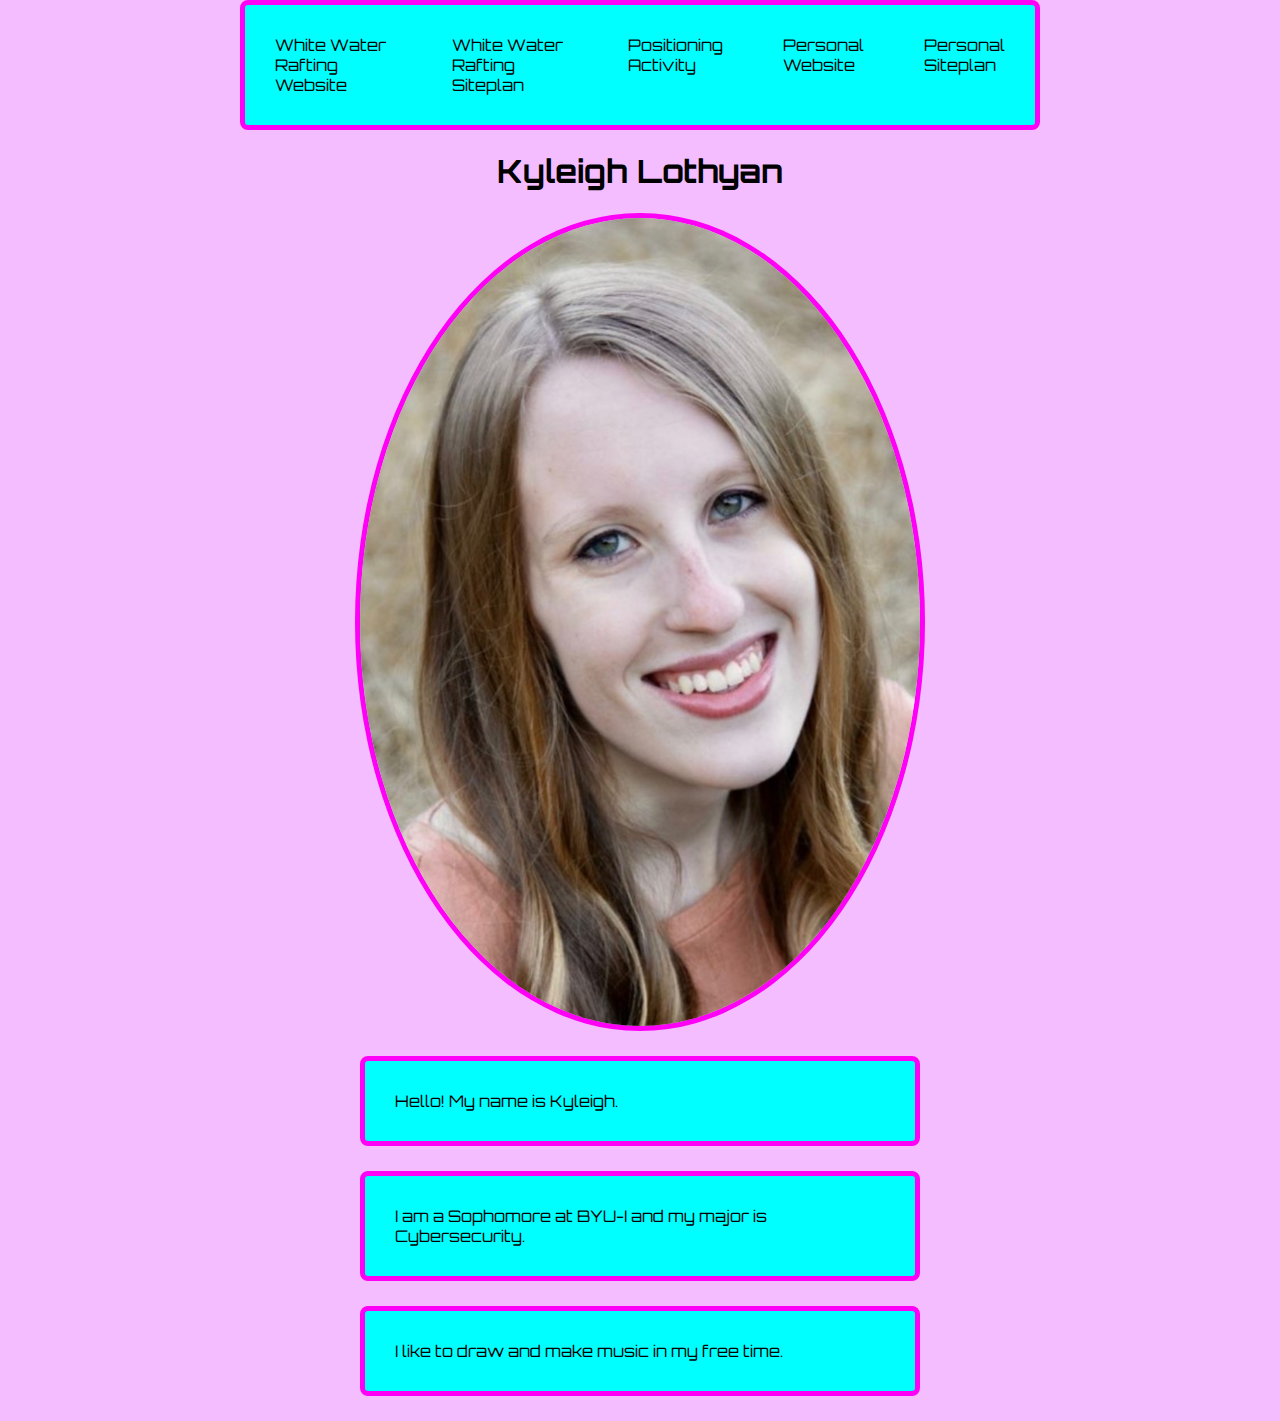
<file: index.html>
<!DOCTYPE html>
<html lang="en">
    <head>
        <meta charset="UTF-8">
        <meta name="viewport" content="width=device-width, initial-scale=1.0">
        <title>WDD130 | Home | Kyleigh Lothyan</title>
        <link href="main.css" rel="stylesheet">
    </head>
    <body>
<div id="content">
    <nav>
        <a id="active" href="wwr/index.html" target="_blank">White Water Rafting Website</a>
        <a href="wwr/site-plan-rafting.html" target="_blank">White Water Rafting Siteplan</a>
        <a href="positioning.html" target="_blank">Positioning Activity</a>
        <a href="ace_makes_music/AceInSpace_Personal_Website.html" target="_blank">Personal Website</a>
        <a href="ace_makes_music/ace_siteplan.html" target="_blank">Personal Siteplan</a>
        </nav>        
        <h1>Kyleigh Lothyan</h1>
        <img src="Kyleigh Senior Photo.jpg" alt="Image of me">
        <p>Hello! My name is Kyleigh.</p>
        <p>I am a Sophomore at BYU-I and my major is Cybersecurity.</p>
        <p>I like to draw and make music in my free time.</p>
</div>
    </body>
</html>
</file>
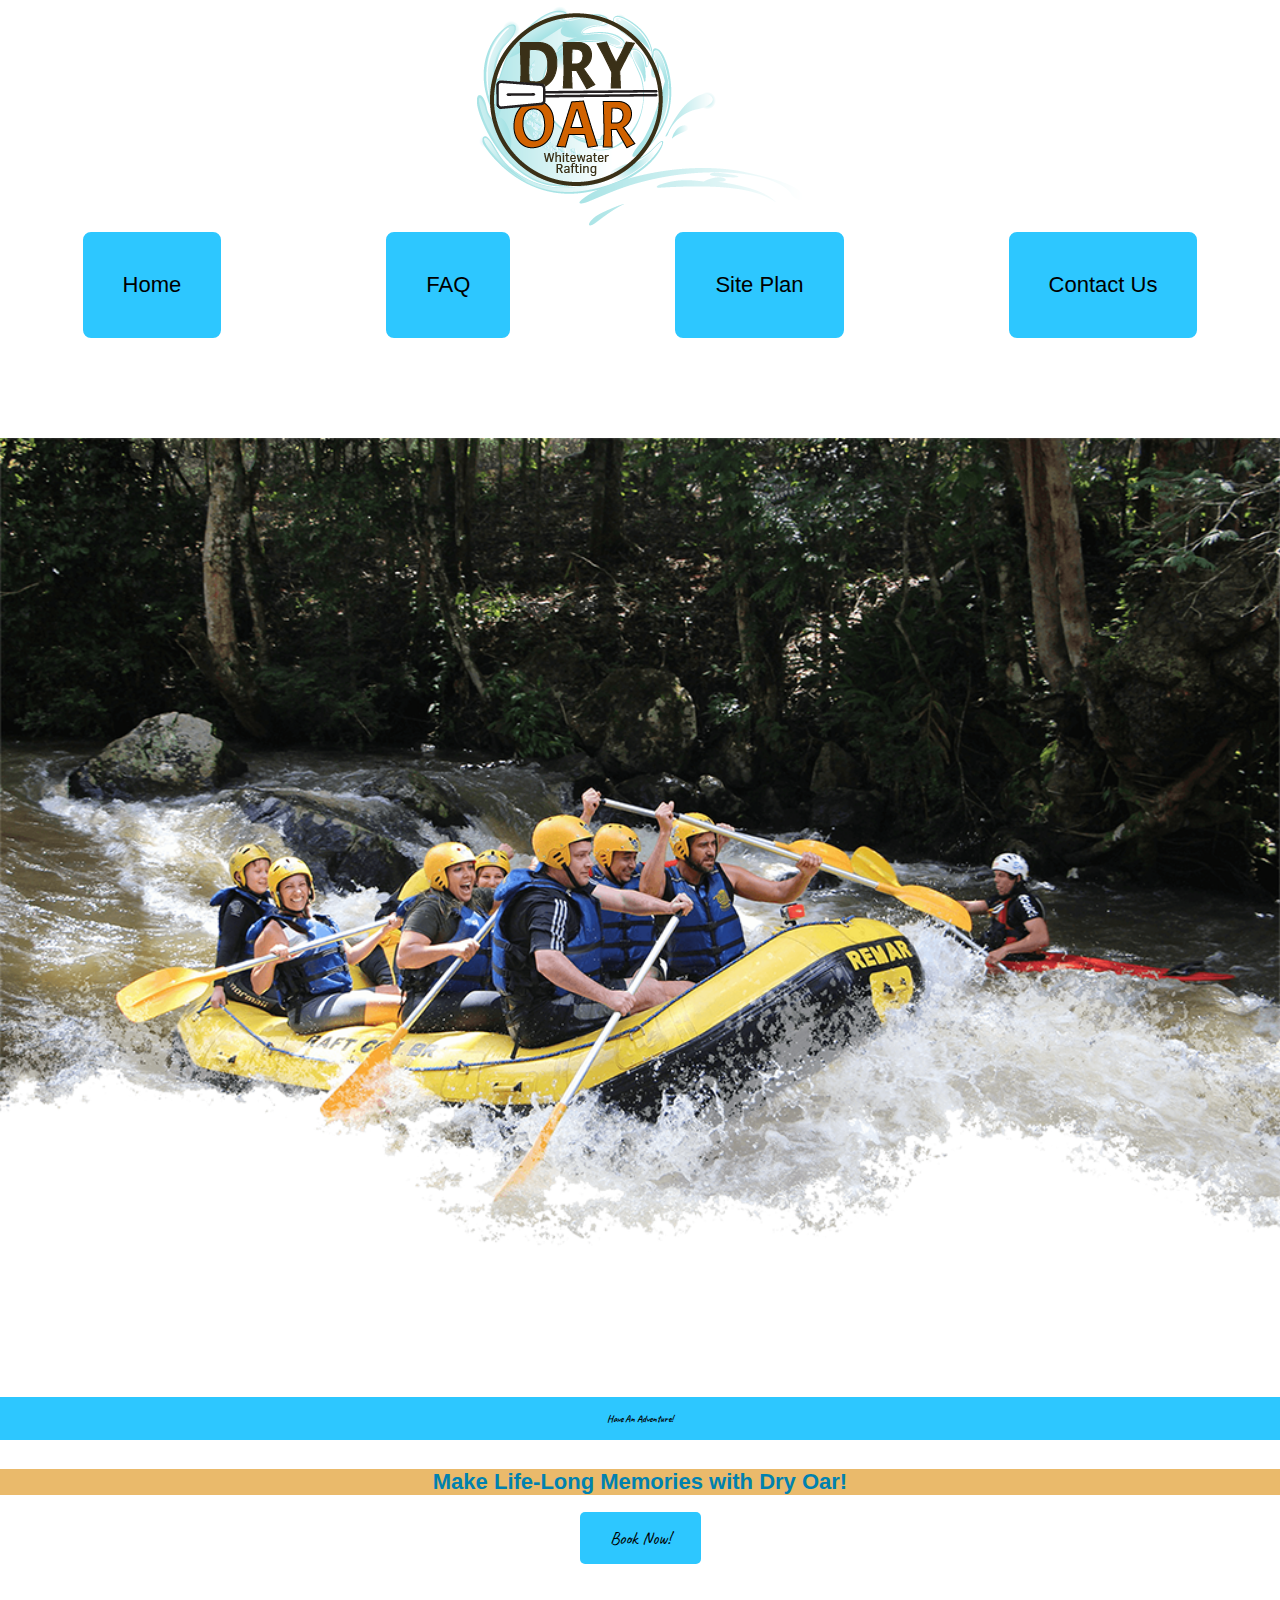
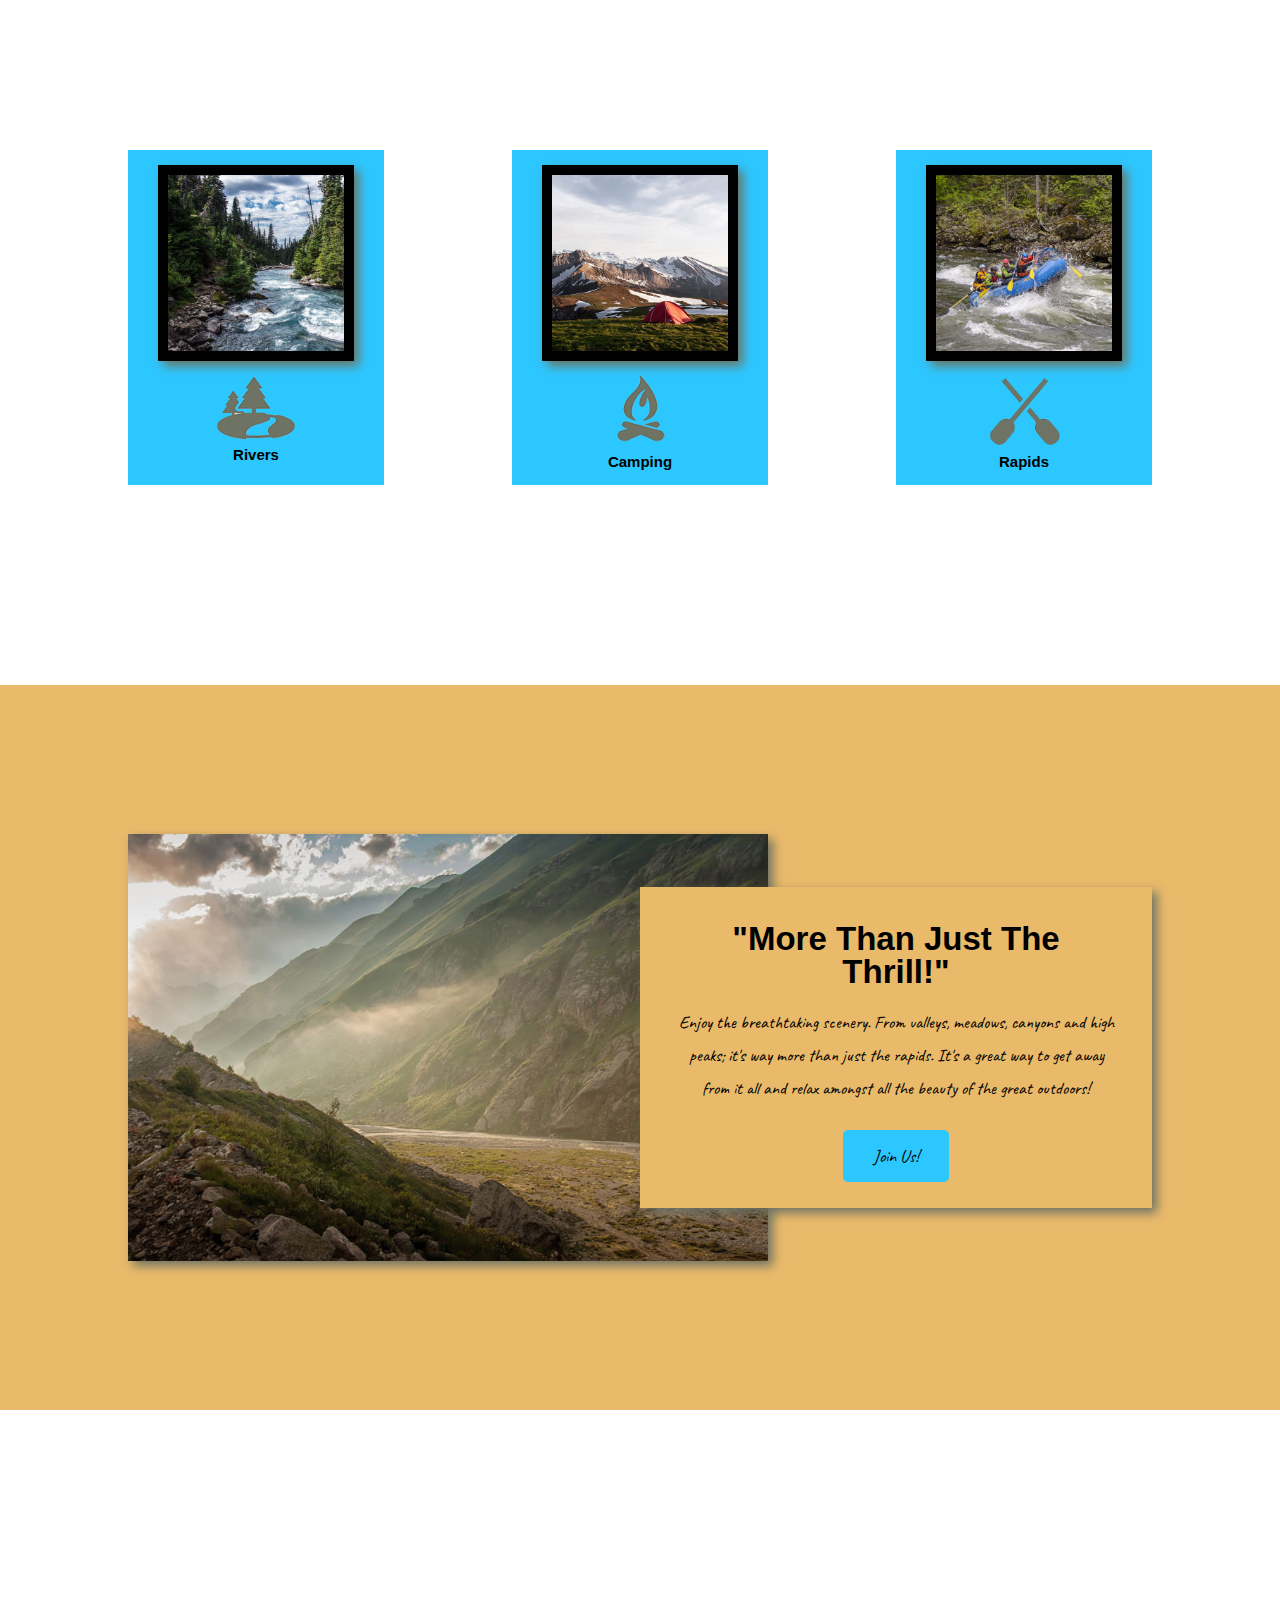
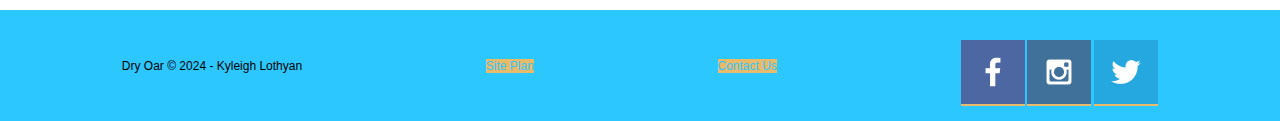
<file: wwr/index.html>
<!DOCTYPE html>
<html lang="en">
<head>
  <link rel="stylesheet" href="styles/style.css">
  <meta charset="UTF-8">
  <meta name="viewport" content="width=device-width, initial-scale=1.0">
  <title>Dry Oar Rafting | Rafting Adventures | Home</title>
</head>
<body>
  <div id="content">
    <a id="logo_link" href="index.html"><img class="logo" src="images/roundlogo.png" alt="Dry Oar Logo"></a>
    <nav>
      <a href="index.html">
        Home</a> <a href="page2.html">
        FAQ</a> <a href="site-plan-rafting.html">
        Site Plan</a> <a href="contactus.html">
        Contact Us</a>
    </nav>
    <div id="hero"></div><img id="hero-img" src="images/hero_page_image.png" alt="People enjoying rafting">
      <section id="hero-msg">
        <h1 class="home-title">Have An Adventure!</h1>
        <h4>Make Life-Long Memories with Dry Oar!</h4>
        <div class='button-box'>
          <a class='book' href="contactus.html">Book Now!</a>
      </section>
    </div>
    <main class="home-grid">
      <section class="rivers-card">
        <img class="card-img" src="images/rivers.jpg" alt="river in forest"> <img class="icon" src="images/river_icon.png" alt="river icon">
        <h2>Rivers</h2>
      </section>
      <section class="camping-card">
        <img class="card-img" src="images/camping.jpg" alt="tent in mountains"> <img class="icon" src="images/fire_icon.png" alt="fire icon">
        <h2>Camping</h2>
      </section>
      <section class="rapids-card">
        <img class="card-img" src="images/rapids.jpg" alt="rafting boat"> <img class="icon" src="images/oars.png" alt="oars icon">
        <h2>Rapids</h2>
      </section>
      <div id="background"></div><img class="mountains" src="images/mountains.jpg" alt="misty mountains">
      <section class="msg">
        <h2>"More Than Just The Thrill!"</h2>
        <p>Enjoy the breathtaking scenery. From valleys, meadows, canyons and high peaks; it's way more than just the rapids. It's a great way to get away from it all and relax amongst all the beauty of the great outdoors!</p><a class='join' href="rivers.html">Join Us!</a>
      </section>
    </main>
    <footer>
      <p>Dry Oar © 2024 - Kyleigh Lothyan</p>
      <p><a href="site-plan-rafting.html">Site Plan</a></p>
      <p><a href="contactus.html">Contact Us</a></p>
      <div class="social">
        <a href="https://facebook.com" target="_blank"><img src="images/facebook.png" alt="fb icon"></a> <a href="https://instagram.com" target="_blank"><img src="images/instagram.png" alt="instagram icon"></a> <a href="https://twitter.com" target="_blank"><img src="images/twitter.png" alt="twitter icon"></a>
      </div>
    </footer>
  </div>
</body>
</html>
</file>
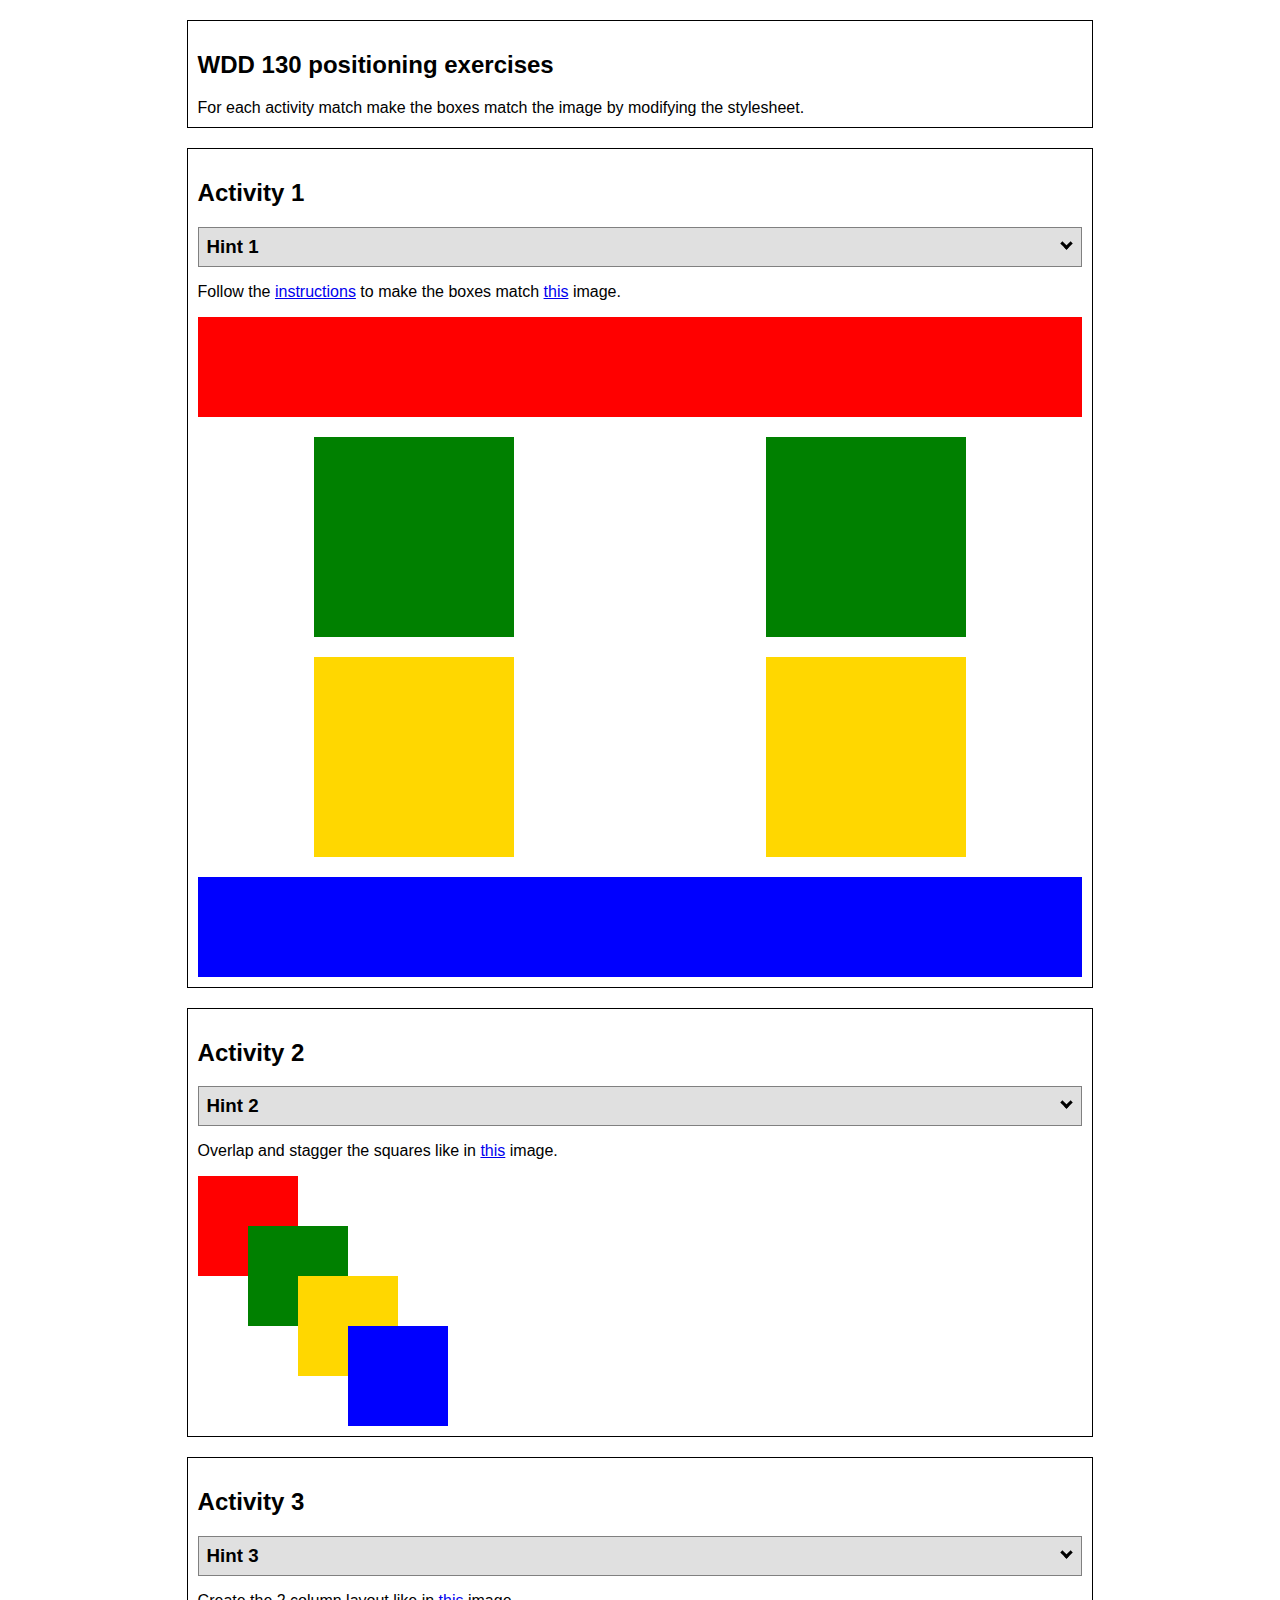
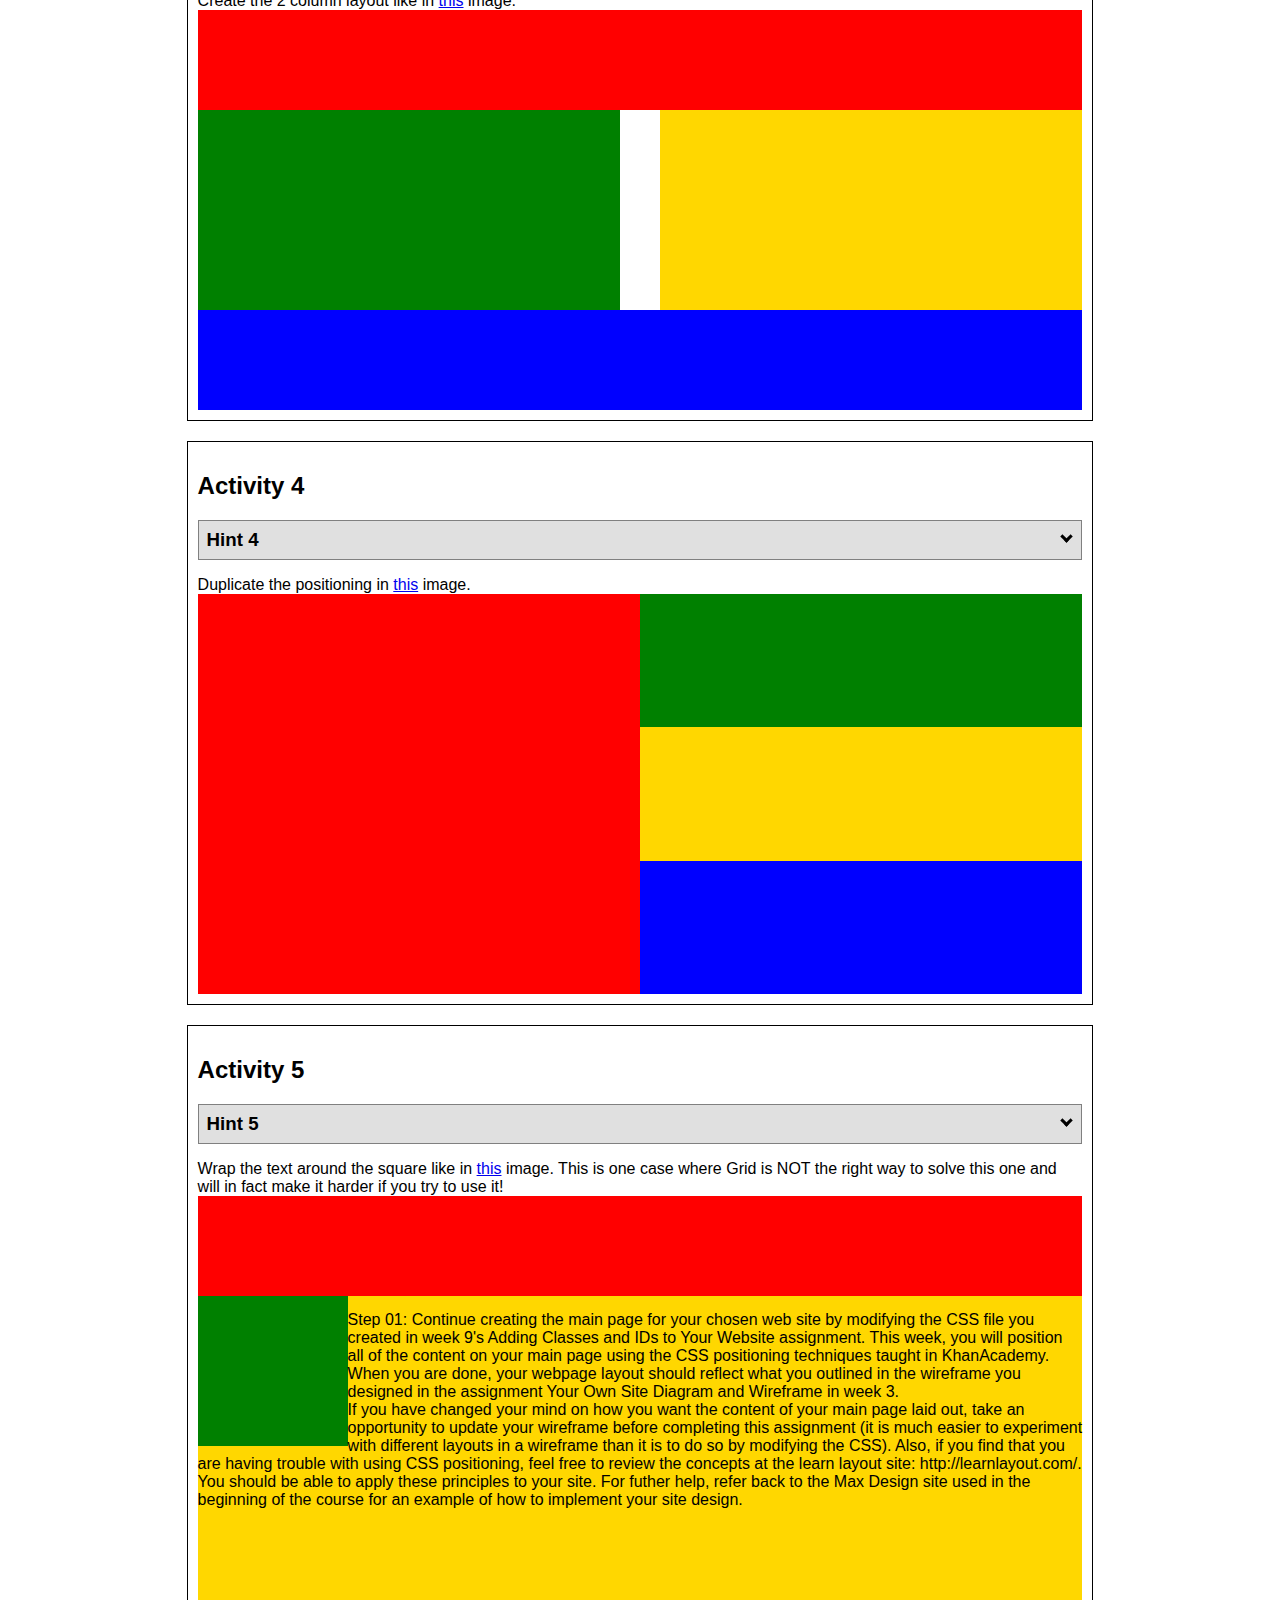
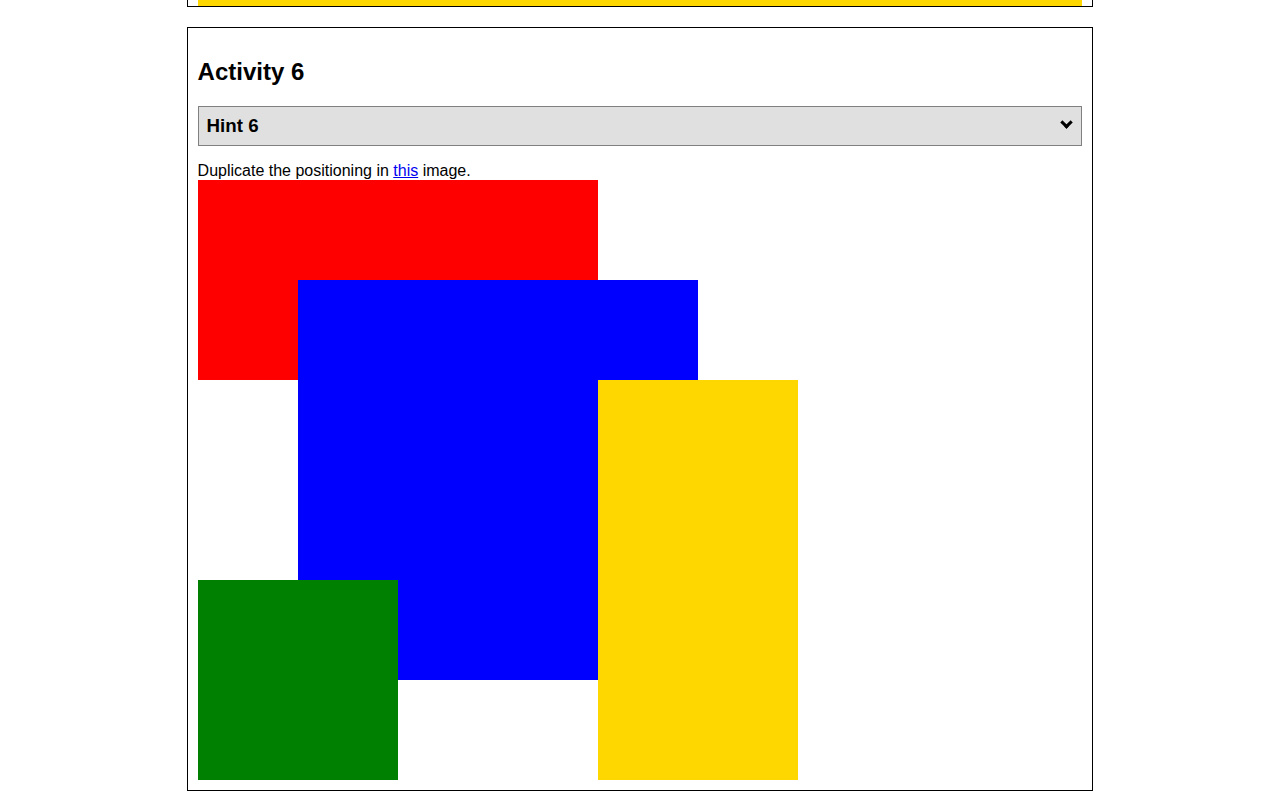
<file: positioning.html>
<!DOCTYPE html>
<html lang="en">
  <head>
    <!-- HTML - Name: positioning.html -->
    <title>Positioning Activity</title>
    <link rel="stylesheet" type="text/css" href="positionstyles.css" />
  </head>
  <body>
    <div class="activity">
      <h2>WDD 130 positioning exercises</h2>
      For each activity match make the boxes match the image by modifying the stylesheet.</div>
    <div class="activity">
      <h2>Activity 1</h2>
      <section class="hint"><input type="checkbox" ><i></i> <h3>Hint 1</h3><div><p>Check out the <a href="https://byui-wdd.github.io/wdd130/activities/w06-css-positioning.html" target="_blank">activity instructions</a> in Ilearn!</p></div></section>
      <p>Follow the <a href="https://byui-wdd.github.io/wdd130/activities/w06-css-positioning.html" target="_blank">instructions</a> to make the boxes match  <a href="https://byui-wdd.github.io/wdd130/images/example1.png" target="_blank">this</a> image.</p>
      <div class="content1" >
        <div class="red1" ></div>
        <div class="green1" ></div>
        <div class="green1" ></div>
        <div class="yellow1"></div>
        <div class="yellow1"></div>
        <div class="blue1"></div>
      </div>
    </div>
    <div class="activity">
      <h2>Activity 2</h2>
      <section class="hint"><input type="checkbox" > <h3>Hint 2</h3><i></i><div>
      <ul>
      <li>grid-template-columns: 50px 50px 50px 50px 50px </li></ul></div></section>
      <p>Overlap and stagger the squares like in <a href="https://byui-wdd.github.io/wdd130/images/example2.png" target="_blank">this</a> image.</p>
      <div class="content2" >
        <div class="red2" ></div>
        <div class="green2" ></div>
        <div class="yellow2"></div>
        <div class="blue2"></div>
      </div>
    </div>
    <div class="activity">
      <h2>Activity 3</h2>
      <section class="hint"><input type="checkbox" > <h3>Hint 3</h3><i></i><div><p>This one is going to be best solved with CSS Grid. Remember to make the boxes the right width first...then start moving them around. </p><h4>Properties used:</h4><ul><li>display:grid;</li><li>grid-template-columns:</li><li>grid-column-gap:</li>
        <li>grid-column:</li>  </ul></div></section>
      Create the 2 column layout like in <a href="https://byui-wdd.github.io/wdd130/images/example3.png" target="_blank">this</a>  image.
      <div class="content3" >
        <div class="red3" ></div>
        <div class="green3" ></div>
        <div class="yellow3"></div>
        <div class="blue3"></div>
      </div>
    </div>
    <div class="activity">
      <h2>Activity 4</h2>
      <section class="hint"><input type="checkbox" > <h3>Hint 4</h3><i></i><div><p>For the others we have been primarily concerned with width. For this one you will need to adjust height as well. </p><h4>Properties used:</h4><ul><li>display:grid;</li><li>grid-template-columns:</li><li>grid-row:</li></ul></div></section>
      Duplicate the positioning in <a href="https://byui-wdd.github.io/wdd130/images/example4.png" target="_blank">this</a> image. 
      <div class="content4" >
        <div class="red4" ></div>
        <div class="green4" ></div>
        <div class="yellow4"></div>
        <div class="blue4"></div>
      </div>
    </div>

    <div class="activity">
      <h2>Activity 5</h2>
      <section class="hint"><input type="checkbox" > <h3>Hint 5</h3><i></i><div><p>Grid is <strong>not</strong> the right way to do this.  In fact there is only one way to really do that...and that is with float. Remember that we float the thing we want the text to wrap around.  Also remember to start by making all the shapes the right size and shape.</p><h4>Properties used:</h4><ul><li>float: left;</li></ul></div></section>
      Wrap the text around the square like in <a href="https://byui-wdd.github.io/wdd130/images/example5.png" target="_blank">this</a> image. This is one case where Grid is NOT the right way to solve this one and will in fact make it harder if you try to use it!
      <div class="content5" >
        <div class="red5" ></div>
        <div class="green5" ></div>
        <div class="yellow5">Step 01: Continue creating the main page for your chosen web site by modifying the CSS file you created in week 9's Adding Classes and IDs to Your Website assignment. This week, you will position all of the content on your main page using the CSS positioning techniques taught in KhanAcademy. When you are done, your webpage layout should reflect what you outlined in the wireframe you designed in the assignment Your Own Site Diagram and Wireframe in week 3. <br />
          If you have changed your mind on how you want the content of your main page laid out, take an opportunity to update your wireframe before completing this assignment (it is much easier to experiment with different layouts in a wireframe than it is to do so by modifying the CSS). Also, if you find that you are having trouble with using CSS positioning, feel free to review the concepts at the learn layout site: http://learnlayout.com/. You should be able to apply these principles to your site. For futher help, refer back to the Max Design site used in the beginning of the course for an example of how to implement your site design.</div>
        <div class="blue5"></div>
      </div>
    </div>
    <div class="activity">
      <h2>Activity 6</h2>
      <section class="hint"><input type="checkbox" > <h3>Hint 6</h3><i></i><div><p>This one is all about visualizing the grid behind the layout. If you are having a hard time doing that first: all the sizes are even multiples of 100, and second here is another example with the lines drawn: <a href="https://byui-wdd.github.io/wdd130/images/example6-hint.png" target="_blank">example 6 with lines</a>. For this one you will find it easiest if you use px for the column width. You can also use <kbd>z-index</kbd> to control the element layering.    </p><h4>Properties used:</h4><ul><li>display:grid;</li><li>grid-template-columns:</li><li>grid-column:</li><li>grid-row:</li><li><a href="https://www.w3schools.com/cssref/pr_pos_z-index.asp" target="_blank">z-index:</a></li></ul></div></section>
      Duplicate the positioning in <a href="https://byui-wdd.github.io/wdd130/images/example6.png" target="_blank">this</a> image.
      <div class="content6" >
        <div class="red6" ></div>
        <div class="green6" ></div>
        <div class="yellow6"></div>
        <div class="blue6"></div>
      </div>
    </div>
  </body>
</html>
</file>
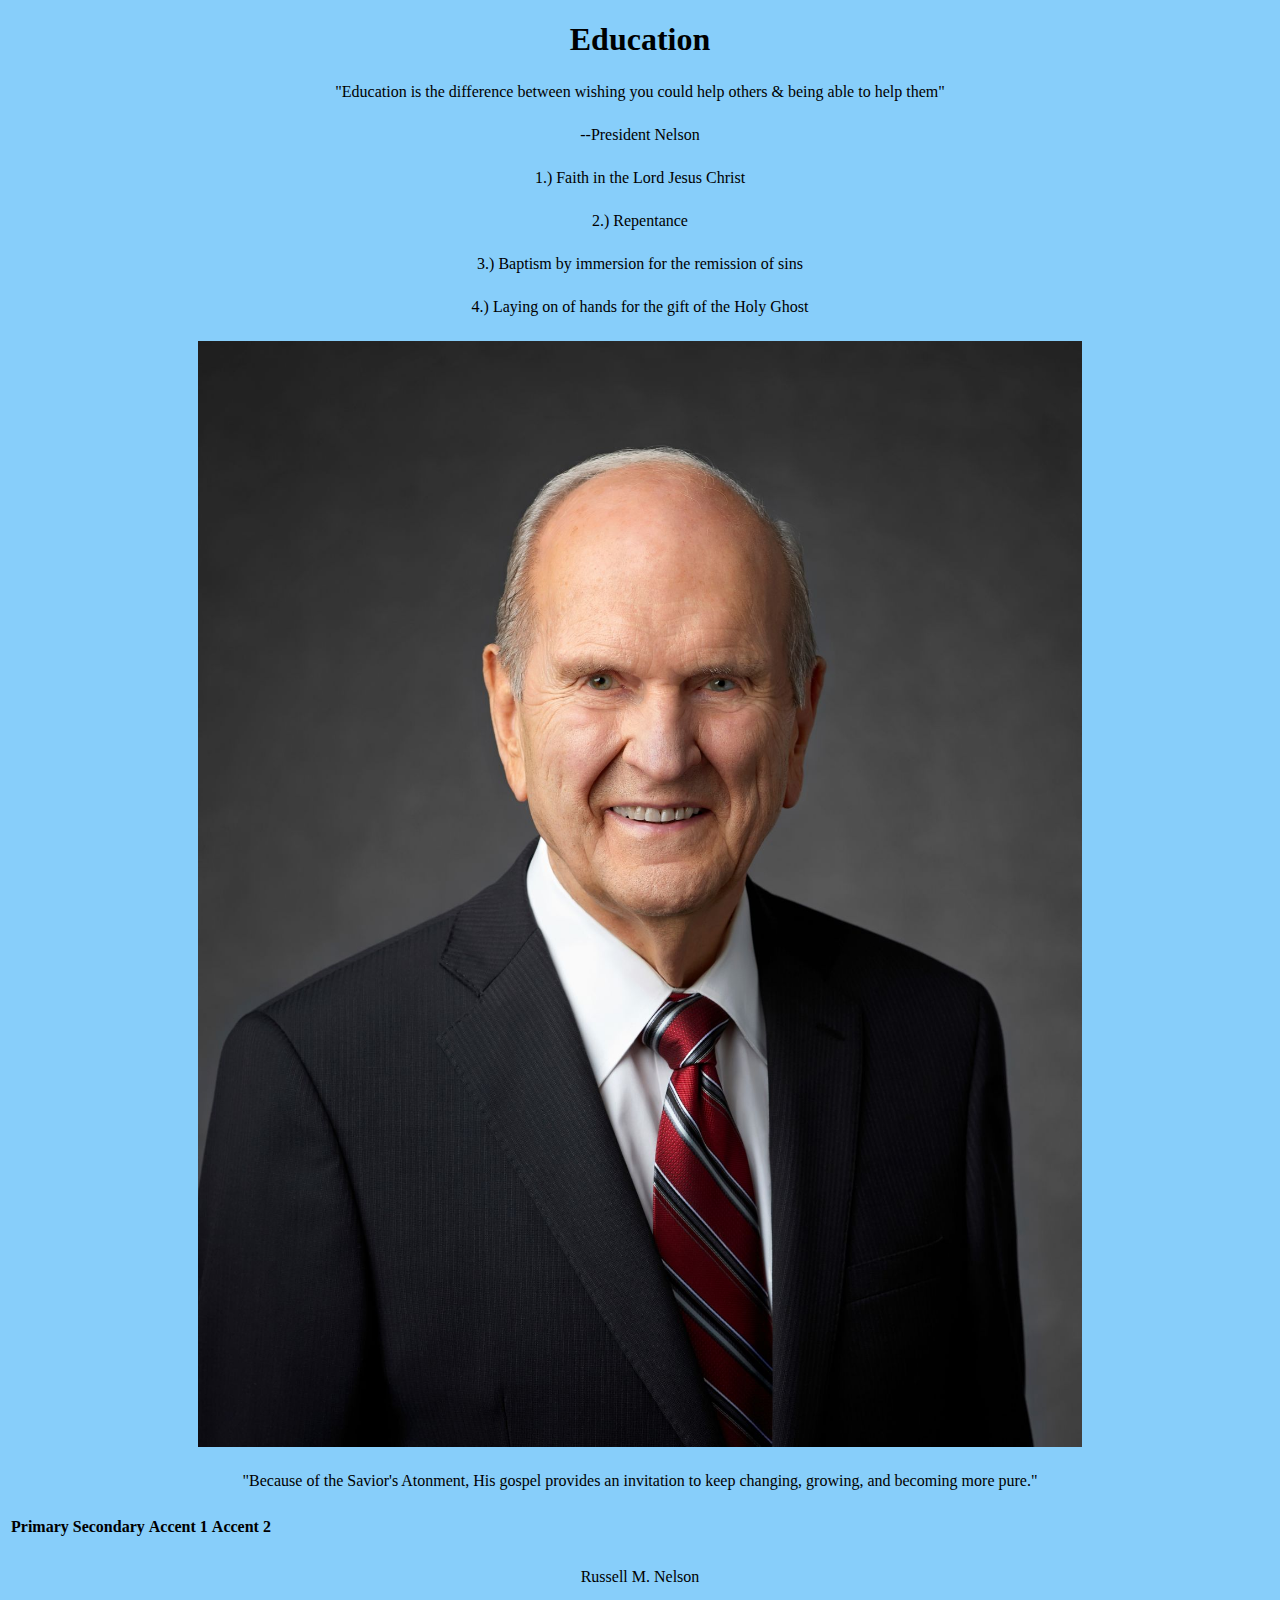
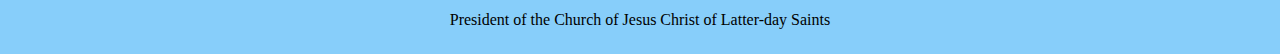
<file: W04_ICE_Challenge.html>
<!DOCTYPE html>
<html lang="en">
<head>
    <meta charset="UTF-8">
    <meta name="viewport" content="width=device-width, initial-scale=1.0">
    <title>W04_ICE_CHALLENGE</title>
    <link href="W04_ICE_Challenge.css" rel="stylesheet">
</head>
<body>
    <h1>Education</h1>
    <p>"Education is the difference between wishing you could help others & being able to help them"</p>
    <p>--President Nelson</p>
    <p>1.) Faith in the Lord Jesus Christ</p>
    <p>2.) Repentance<p>
    <p>3.) Baptism by immersion for the remission of sins</p>
    <p>4.) Laying on of hands for the gift of the Holy Ghost</p>
    <img src="President_Nelson.jpeg" alt="President Nelson Portrait">
    <p>"Because of the Savior's Atonment, His gospel provides an invitation to keep changing, growing, and becoming more pure."</p>
    <table class="colors">
        <tr>
          <th>Primary</th>
          <th>Secondary</th>
          <th>Accent 1</th>
          <th>Accent 2</th>
        </tr>
        
        <tr>
          <td class="primary"></td>
          <td class="secondary"></td>
          <td class="accent1"></td>
          <td class="accent2"></td>
        </tr>
      </table>
</body>
<footer>
    <p>Russell M. Nelson</p>
    <p>President of the Church of Jesus Christ of Latter-day Saints</p>
</html>
</file>
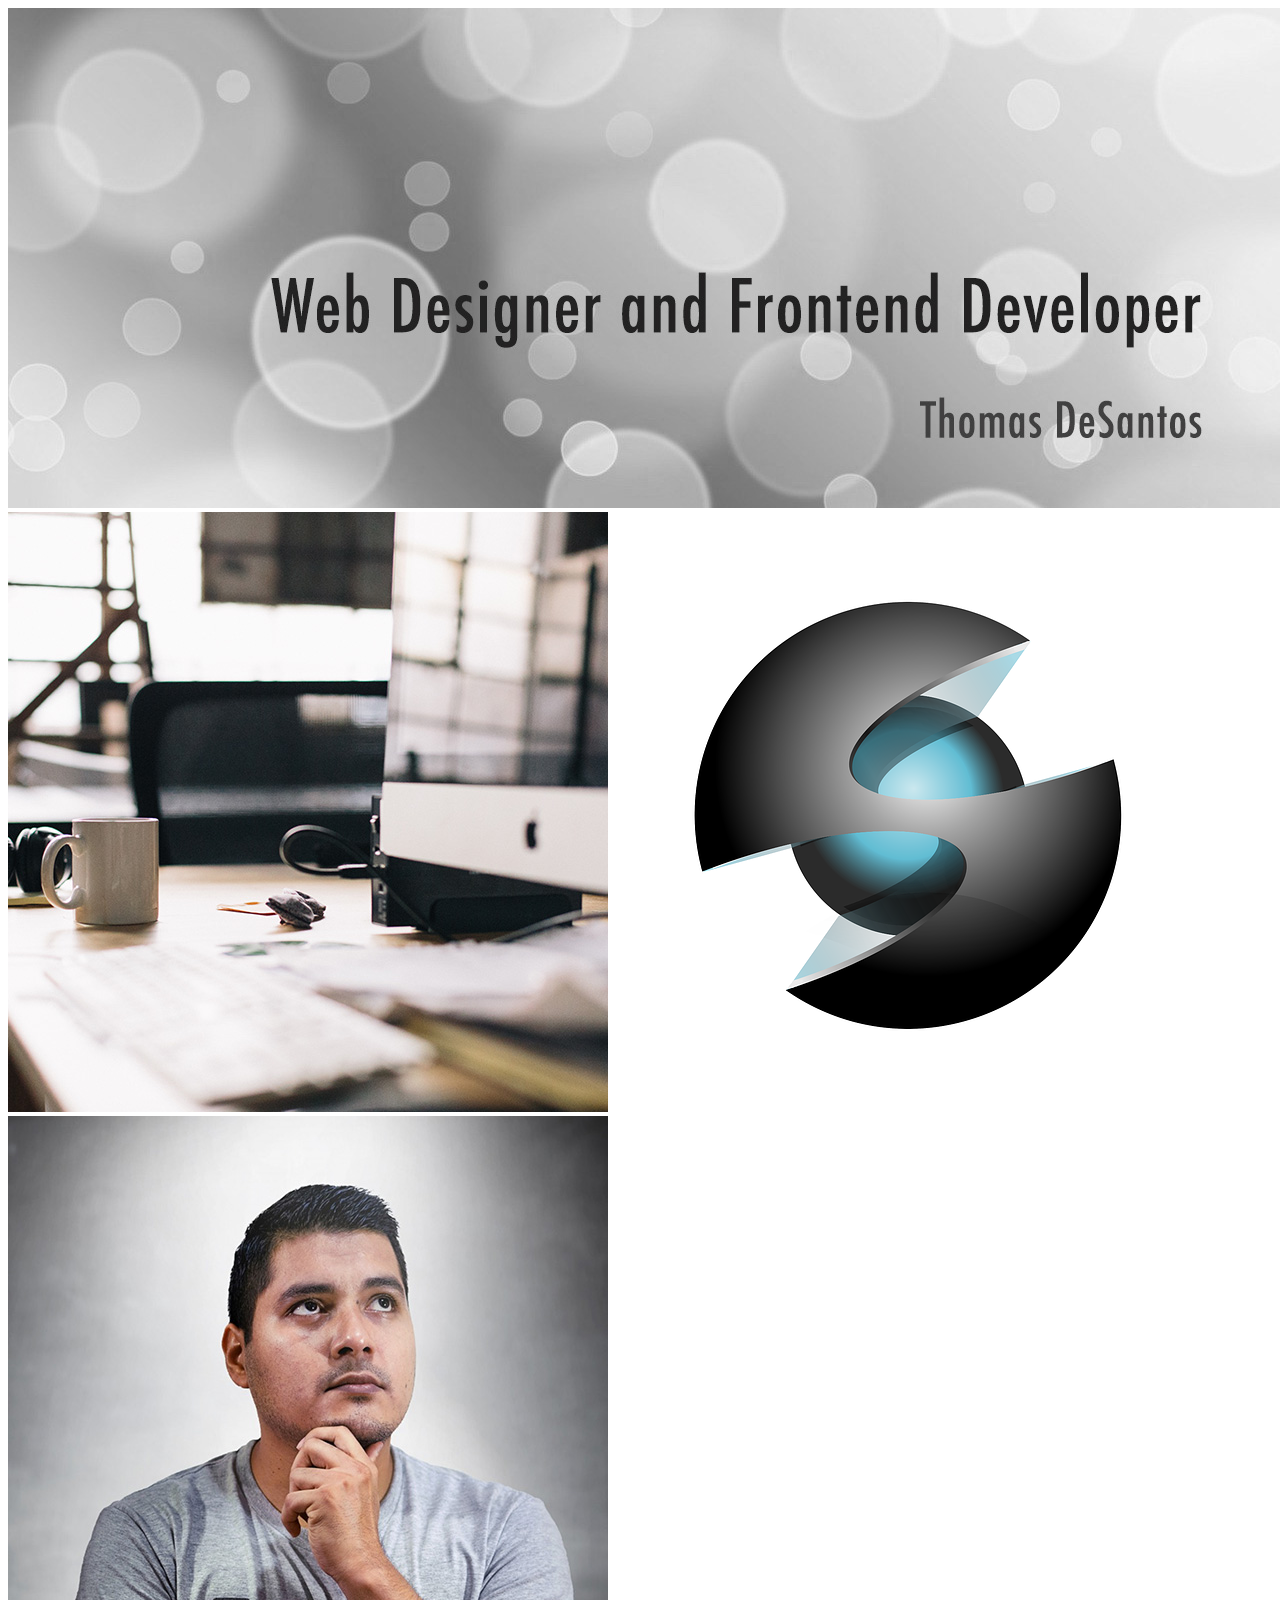
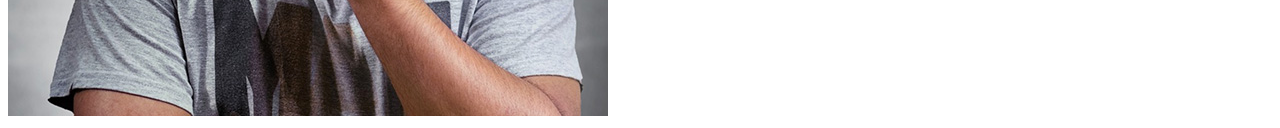
<file: W05_ICE_Challenge.html>
<!DOCTYPE html>
<html lang="en">
<head>
    <meta charset="UTF-8">
    <meta name="viewport" content="width=device-width, initial-scale=1.0">
    <title>W05 | ICE | CHALLENGE</title>
    <link href="W05_ICE_Challenge">
</head>
<img src="ice_week5_bubbles.jpg" alt="silver background with floating bubbles- Thomas DeSantos">
<body>
    <img src="ice_week5_desk.jpg" alt="desk">
    <img src="ice_week5_logo.png" alt="logo">
    <img src="ice_week5_man.jpg" alt="man thinking">
    
</body>
</html>
</file>
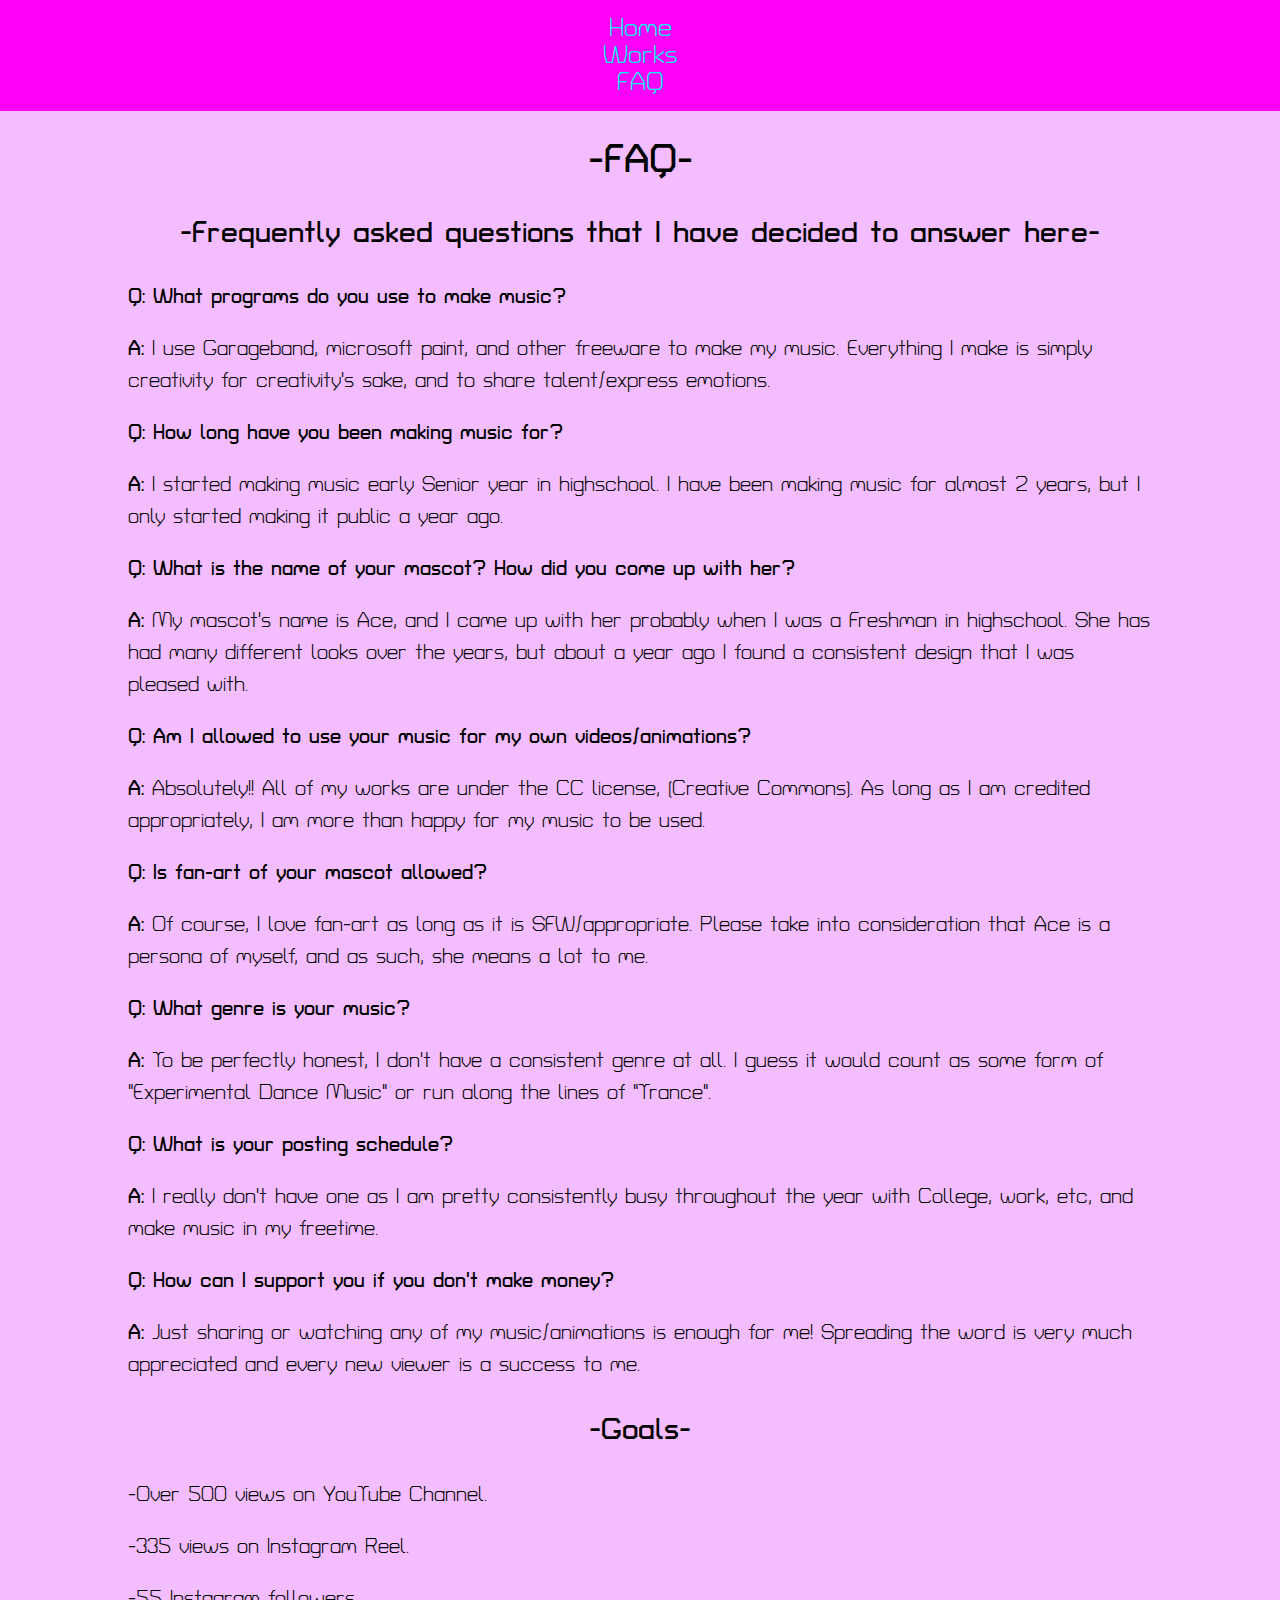
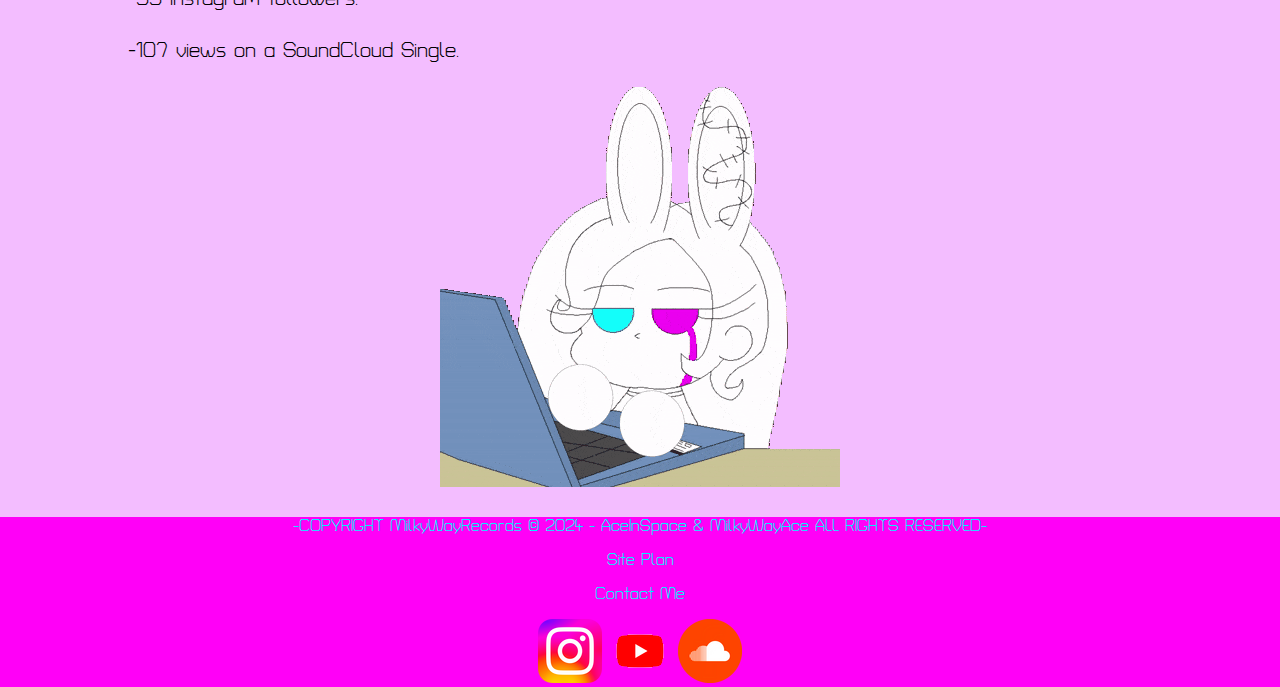
<file: ace_makes_music/AceInSpace_FAQ.html>
<!DOCTYPE html>
<html lang="en">
<head>
  <meta charset="UTF-8">
  <meta name="viewport" content="width=device-width, initial-scale=1.0">
  <title>AceInSpace | FAQ</title>
  <link type="text/css" rel="stylesheet" href="AceInSpace_PersonalWebsite.css">
</head>
<body>
  <nav>
    <a href="AceInSpace_Personal_Website.html">Home</a><a href="AceInSpace_Works.html">Works</a><a href="AceInSpace_FAQ.html">FAQ</a>
  </nav>
  <main>
    <h1>-FAQ-</h1>
    <div class="faq-container">
      <h2>-Frequently asked questions that I have decided to answer here-</h2>
      <p><b>Q: What programs do you use to make music?</b></p>
      <p><b>A:</b> I use Garageband, microsoft paint, and other freeware to make my music. Everything I make is simply creativity for creativity's sake, and to share talent/express emotions.</p>
      <p><b>Q: How long have you been making music for?</b></p>
      <p><b>A:</b> I started making music early Senior year in highschool. I have been making music for almost 2 years, but I only started making it public a year ago.</p>
      <p><b>Q: What is the name of your mascot? How did you come up with her?</b></p>
      <p><b>A:</b> My mascot's name is Ace, and I came up with her probably when I was a Freshman in highschool. She has had many different looks over the years, but about a year ago I found a consistent design that I was pleased with.</p>
      <p><b>Q: Am I allowed to use your music for my own videos/animations?</b></p>
      <p><b>A:</b> Absolutely!! All of my works are under the CC license, (Creative Commons). As long as I am credited appropriately, I am more than happy for my music to be used.</p>
      <p><b>Q: Is fan-art of your mascot allowed?</b></p>
      <p><b>A:</b> Of course, I love fan-art as long as it is SFW/appropriate. Please take into consideration that Ace is a persona of myself, and as such, she means a lot to me.</p>
      <p><b>Q: What genre is your music?</b></p>
      <p><b>A:</b> To be perfectly honest, I don't have a consistent genre at all. I guess it would count as some form of "Experimental Dance Music" or run along the lines of "Trance".</p>
      <p><b>Q: What is your posting schedule?</b></p>
      <p><b>A:</b> I really don't have one as I am pretty consistently busy throughout the year with College, work, etc, and make music in my freetime.</p>
      <p><b>Q: How can I support you if you don't make money?</b></p>
      <p><b>A:</b> Just sharing or watching any of my music/animations is enough for me! Spreading the word is very much appreciated and every new viewer is a success to me.</p>
      <h2>-Goals-</h2>
      <p>-Over 500 views on YouTube Channel.</p>
      <p>-335 views on Instagram Reel.</p>
      <p>-55 Instagram followers.</p>
      <p>-107 views on a SoundCloud Single.</p>
    </div><img src="Ace_On_Laptop.gif" alt="Ace typing GIF">
  </main>
  <footer>
    <p>-COPYRIGHT MilkyWayRecords © 2024 - AceInSpace & MilkyWayAce ALL RIGHTS RESERVED-</p>
    <p><a href="ace_siteplan.html" target="_blank">Site Plan</a></p>
    <p><a href="https://mail.google.com/mail/u/1/?view=cm&amp;fs=1&amp;to=acemakesmusic167@gmail.com&amp;tf=1" target="_blank">Contact Me</a></p>
    <div class="socials">
      <a href="https://www.instagram.com/milky_way_ace/reels/?next=https%3A%2F%2Fwww.instagram.com%2Faccounts%2Fonetap%2F%3Fnext%3D%252F%26hl%3Den%26__coig_login%3D1" target="_blank"><img src="rsz_insta.png" alt="instagram"></a> <a href="https://www.youtube.com/@MilkyWayAce" target="_blank"><img src="rsz_yt.png" alt="youtube"></a> <a href="https://soundcloud.com/aceinspace" target="_blank"><img src="rsz_sc.png" alt="soundcloud"></a>
    </div>
  </footer>
</body>
</html>
</file>
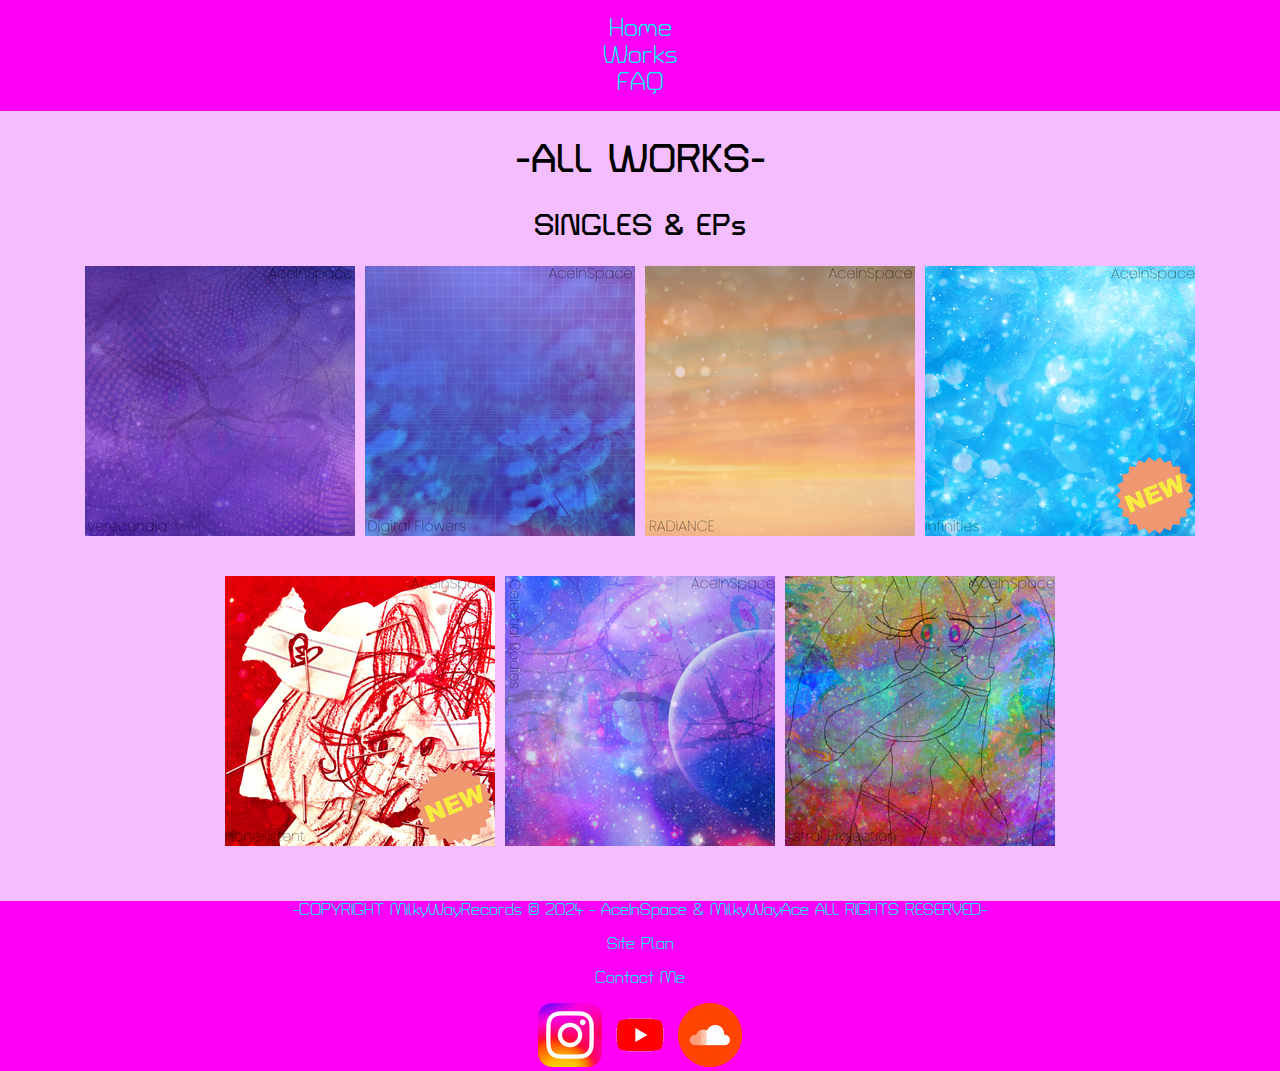
<file: ace_makes_music/AceInSpace_Works.html>
<!DOCTYPE html>
<html lang="en">
<head>
  <meta charset="UTF-8">
  <meta name="viewport" content="width=device-width, initial-scale=1.0">
  <title>AceInSpace | Works</title>
  <link type="text/css" rel="stylesheet" href="AceInSpace_PersonalWebsite.css">
</head>
<body>
  <nav>
    <a href="AceInSpace_Personal_Website.html">Home</a><a href="AceInSpace_Works.html">Works</a><a href="AceInSpace_FAQ.html">FAQ</a>
  </nav>
  <main>
    <h1>-ALL WORKS-</h1>
    <h2>SINGLES & EPs</h2>
    <div class="release">
      <div class="song">
        <img src="verecundia%20single%20vers.png" alt="verecundia" class="song-image">
        <div class="song-info">
          <h3>verecundia</h3>
          <p>Single</p>
          <p>03/12/24</p>
          <p><a href="https://www.youtube.com/watch?v=pu4QBusBC7s" target="_blank">Release</a></p>
        </div>
      </div>
      <div class="song">
        <img src="Digital%20Flowers_1.png" alt="Digital Flowers" class="song-image">
        <div class="song-info">
          <h3>Digital Flowers</h3>
          <p>Single</p>
          <p>06/04/24</p>
          <p><a href="https://www.youtube.com/watch?v=cuk6__tNNII" target="_blank">Release</a></p>
        </div>
      </div>
      <div class="song">
        <img src="RADIANCE.png" alt="RADIANCE" class="song-image">
        <div class="song-info">
          <h3>RADIANCE</h3>
          <p>Single</p>
          <p>06/29/24</p>
          <p><a href="https://youtu.be/qecIwvpE38Y" target="_blank">Release</a></p>
        </div>
      </div>
      <div class="song">
        <img src="Infinities%20NEW.png" alt="Infinities" class="song-image">
        <div class="song-info">
          <h3>Infinities</h3>
          <p>Single</p>
          <p>11/08/24</p>
          <p><a href="https://youtu.be/Skgu10vSi-U" target="_blank">Release</a></p>
        </div>
      </div>
      <div class="song">
        <img src="nonexistent%20NEW.png" alt="nonexistent" class="song-image">
        <div class="song-info">
          <h3>nonexistent</h3>
          <p>Single</p>
          <p>11/08/24</p>
          <p><a href="https://youtu.be/P-eSnlY-Xs0" target="_blank">Release</a></p>
        </div>
      </div>
      <div class="release">
        <div class="song">
          <img src="Celestial%20Bodies%20EP.png" alt="Celestial Bodies" class="song-image">
          <div class="song-info">
            <h3>Celestial Bodies</h3>
            <p>EP</p>
            <p>03/21/24</p>
            <p><a href="https://youtu.be/0aolq6y4mtw" target="_blank">Release</a></p>
          </div>
        </div>
        <div class="song">
          <img src="Astral%20Projection%20EP.png" alt="Astral Projection" class="song-image">
          <div class="song-info">
            <h3>Astral Projection</h3>
            <p>EP</p>
            <p>09/15/24</p>
            <p><a href="https://youtu.be/p-J2whEKxfg" target="_blank">Release</a></p>
          </div>
        </div>
      </div>
    </div>
  </main>
  <footer>
    <p>-COPYRIGHT MilkyWayRecords © 2024 - AceInSpace & MilkyWayAce ALL RIGHTS RESERVED-</p>
    <p><a href="ace_siteplan.html" target="_blank">Site Plan</a></p>
    <p><a href="https://mail.google.com/mail/u/1/?view=cm&amp;fs=1&amp;to=acemakesmusic167@gmail.com&amp;tf=1" target="_blank">Contact Me</a></p>
    <div class="socials">
      <a href="https://www.instagram.com/milky_way_ace/reels/?next=https%3A%2F%2Fwww.instagram.com%2Faccounts%2Fonetap%2F%3Fnext%3D%252F%26hl%3Den%26__coig_login%3D1" target="_blank"><img src="rsz_insta.png" alt="instagram"></a> <a href="https://www.youtube.com/@MilkyWayAce" target="_blank"><img src="rsz_yt.png" alt="youtube"></a> <a href="https://soundcloud.com/aceinspace" target="_blank"><img src="rsz_sc.png" alt="soundcloud"></a>
    </div>
  </footer>
</body>
</html>
</file>
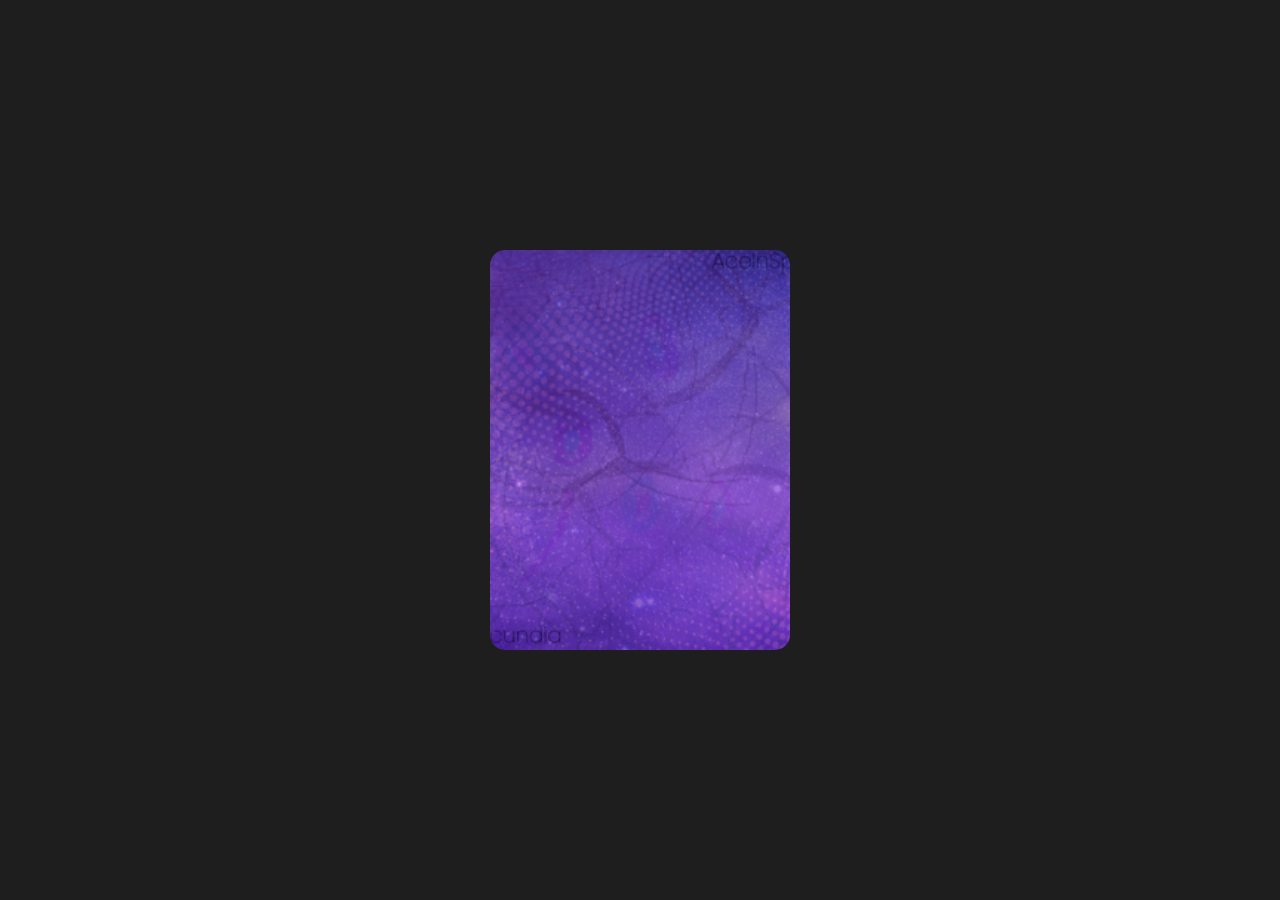
<file: ace_makes_music/test.html>
<!DOCTYPE html>
<html lang="en">
<head>
  <meta charset="UTF-8">
  <meta name="viewport" content="width=device-width, initial-scale=1.0">
  <title>Singles Page</title>
  <link rel="stylesheet" href="test.css">
</head>
<body>
  <div class="release">
    <div class="song">
      <img src="verecundia single vers.png" alt="Song 1" class="song-image">
      <div class="song-info">
        <h3>Song Title 1</h3>
        <p>Artist Name</p>
      </div>
    </div>
    <!-- Repeat for other songs -->
  </div>
</body>
</html>
</file>
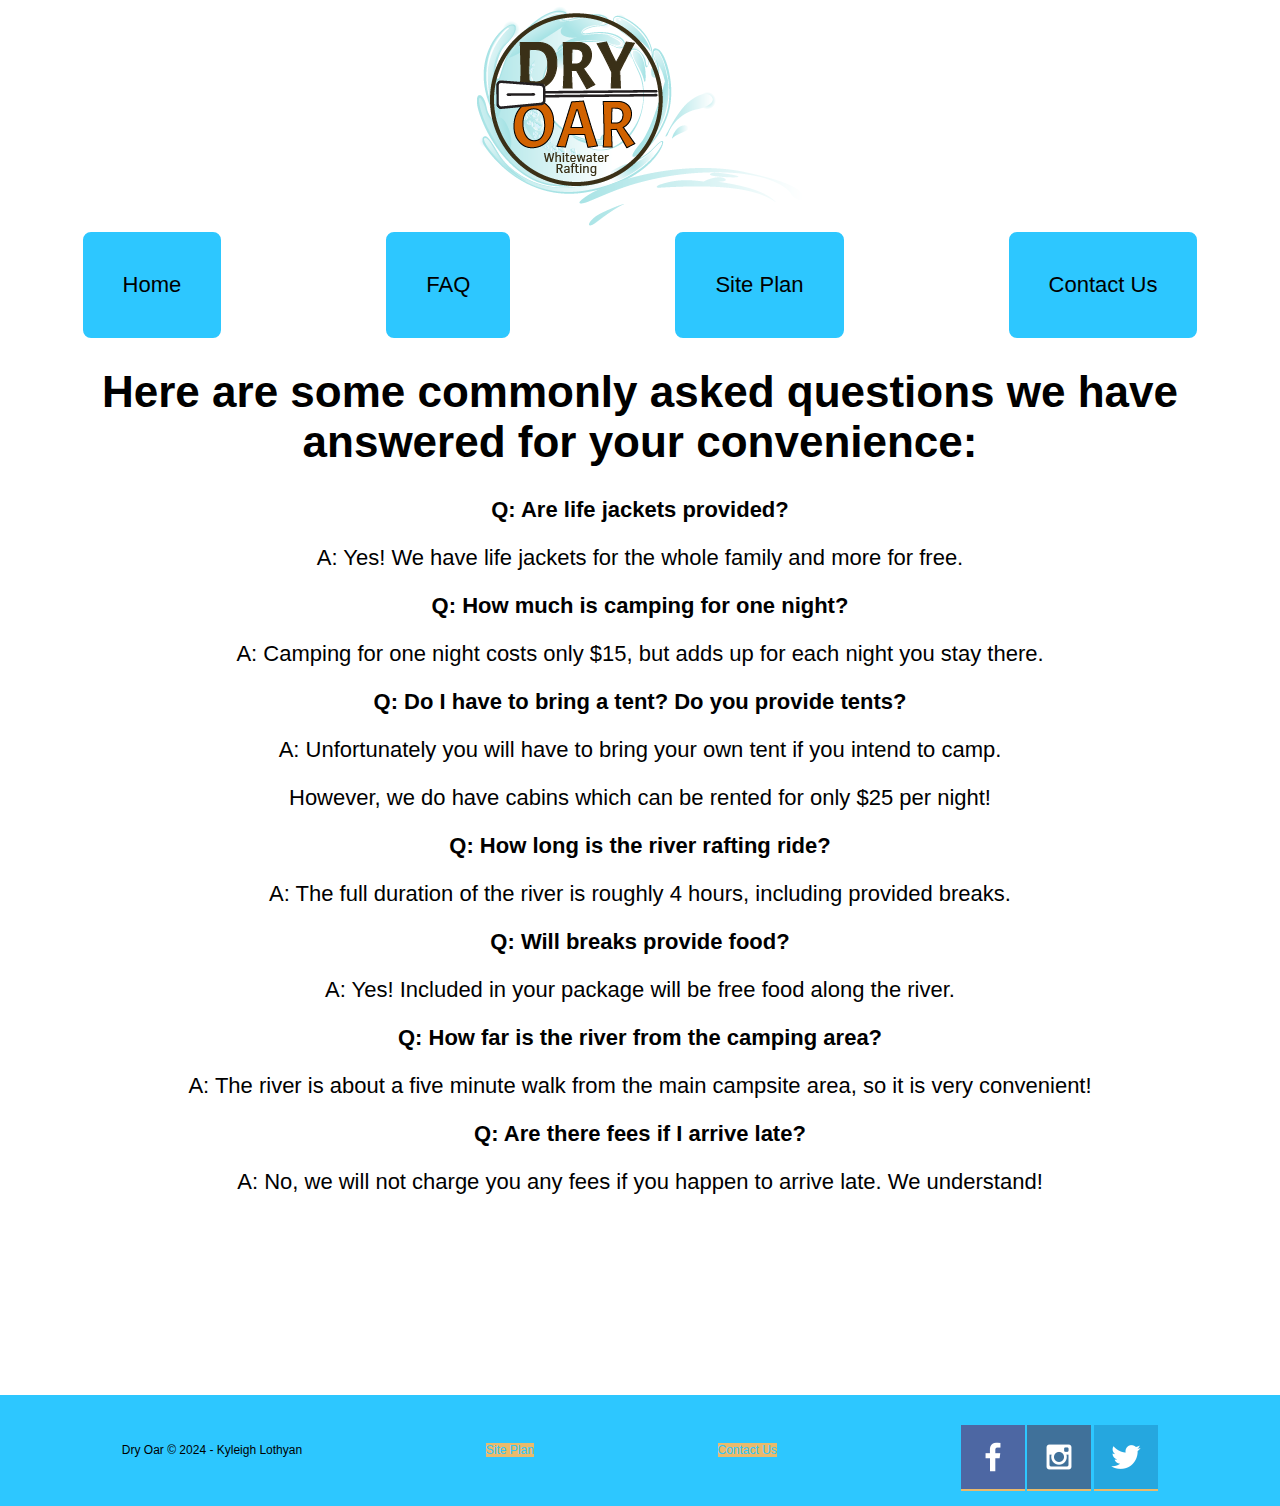
<file: wwr/page2.html>
<!DOCTYPE html>
<html lang="en">
<head>
  <link rel="stylesheet" href="styles/style.css">
  <meta charset="UTF-8">
  <meta name="viewport" content="width=device-width, initial-scale=1.0">
  <title>Dry Oar Rafting | Rafting Adventures | FAQ</title>
</head>
<body>
    <div id="content">
      <a id="logo_link" href="index.html"><img class="logo" src="images/roundlogo.png" alt="Dry Oar Logo"></a>
      <nav>
        <a href="index.html">
          Home</a> <a href="page2.html">
          FAQ</a> <a href="site-plan-rafting.html">
          Site Plan</a> <a href="contactus.html">
          Contact Us</a>
      </nav>
</body>
<h1>Here are some commonly asked questions we have answered for your convenience:</h1>
<p> <b>Q: Are life jackets provided?</b> </p>
<p>A: Yes! We have life jackets for the whole family and more for free.</p>

<p><b> Q: How much is camping for one night? </b></p>
<p>A: Camping for one night costs only $15, but adds up for each night you stay there.
</p>

<p><b>Q: Do I have to bring a tent? Do you provide tents?</b></p>
<p>A: Unfortunately you will have to bring your own tent if you intend to camp.</p>
  <p>However, we do have cabins
  which can be rented for only $25 per night!
</p>

<p><b>Q: How long is the river rafting ride?</b></p>
<p>A: The full duration of the river is roughly 4 hours, including provided breaks.
</p>

<p><b>Q: Will breaks provide food?</b></p>
<p>A: Yes! Included in your package will be free food along the river.
</p>

<p><b>Q: How far is the river from the camping area?</b></p>
<p>A: The river is about a five minute walk from the main campsite area, so it is very convenient!
</p>

<p><b>Q: Are there fees if I arrive late?</b></p>
<p>A: No, we will not charge you any fees if you happen to arrive late. We understand!</p>
<footer>
  <p>Dry Oar © 2024 - Kyleigh Lothyan</p>
  <p><a href="site-plan-rafting.html">Site Plan</a></p>
  <p><a href="contactus.html">Contact Us</a></p>
  <div class="social">
    <a href="https://facebook.com" target="_blank"><img src="images/facebook.png" alt="fb icon"></a> <a href="https://instagram.com" target="_blank"><img src="images/instagram.png" alt="instagram icon"></a> <a href="https://twitter.com" target="_blank"><img src="images/twitter.png" alt="twitter icon"></a>
  </div>
</footer>
</body>
</html>
</file>
<file: main.css>
@import url('https://fonts.googleapis.com/css2?family=Caveat:wght@400..700&family=Orbitron:wght@400..900&display=swap');
body {background-color: #f3bdff;
    font-size: 16px;
    font-family: Orbitron, Arial, Helvetica, sans-serif;
    margin: 0;
    padding: 0;

}
nav, footer {
    background-color: aqua;
    display: flex;
    justify-content: space-around;
    border-radius: 8px;
    border: 5px solid #ff00f7
}

#content {
    background-color: #f3bdff;
    max-width: 800px;
    margin: 0 auto;

}

nav a {
    text-decoration: none;
}

a{
    color: black;
    padding: 30px;
    font-size: 16px;
}

a:hover {
    background-color: #f3bdff;
    color: black;
}

h1{
    text-align: center;
}

img {
    width: 70%;
    display: block;
    margin: 0 auto;
    border-radius: 50%;
    border: 5px solid #ff00f7
}
p{
    width: 70%;
    margin: 25px auto;
    line-height: 1.25em;
    background-color: aqua;
    padding: 30px;
    box-sizing: border-box;
    border-radius: 8px;
    border: 5px solid #ff00f7

}
</file>
<file: wwr/styles/style.css>
@import url('https://fonts.googleapis.com/css2?family=Caveat:wght@400..700&display=swap');

header{
    display: grid;
    grid-template-columns: 150px auto 
}
nav {
    display: flex;
    justify-content: space-around;
}
#logo_link {
    padding-top: 5px;
    justify-self: center;
    align-self: center;
}
#hero {
    display: grid;
    grid-template-columns: 1fr 3fr 1fr;
}
#hero-box {
    grid-column: 1/4;
    grid-row: 1/3;
}
#hero-msg h4 {
    color: #0081AF;
}
#hero {
    display: grid;
    grid-template-columns: 1fr 3fr 1fr;
    margin-top: 100px;
}
#hero-msg {
    grid-column: 2/3;
    grid-row: 1/2;
    margin-top: 100px;
}
#hero-box {
    grid-column: 1/4;
    grid-row: 1/3;
    z-index: -1;
}
.card-img, .mountains {
    width: 100%;
}
img.card-img {
    display: block;
    margin: 0 auto;
}
.rivers-card {
    grid-column: 2/4;
    grid-row: 2/3;
}
.camping-card {
    grid-column: 5/7;
    grid-row: 2/3;
}
.rapids-card {
    grid-column: 8/10;
    grid-row: 2/3;
}
#background {
    grid-column: 1/11;
    grid-row: 4/9;
}
.mountains {
    grid-column: 2/7;
    grid-row: 5/8;
}
.msg {
    grid-column: 6/10;
    grid-row: 6/7;
}
.card-img {
    border: 10px solid #d9c2a3;
    transition: transform .5s;
    box-shadow: 5px 5px 10px #6f7364;
}
.card-img:hover {
    opacity: .6;
    transform: scale(1.1);
}
.msg {
    background-color: #6f7364;
    padding: 35px;
    grid-column: 6/10;
    grid-row: 6/7;
    box-shadow: 5px 5px 10px #6f7364;
}
.mountains {
    width: 100%;
    grid-column: 2/7;
    grid-row: 5/8;
    box-shadow: 5px 5px 10px #6f7364;
}
#content {
    background-color: white;
    max-width: 1600px;
    margin: 0 auto;
}
nav a{
    text-align: center;
    border-radius: 8px;
    border: 5px solid #2DC7FF 
}
#hero-msg h1{
    text-align: center;
}
#hero-msg h4{
    text-align: center;
}
.button-box{
    text-align: center;
}
main section{
    text-align: center;
}
#background {
    height: 725px;
}
body {
    background-color: white;
    font-family: 'Caveat';
    font-family: arial, tahoma;
    font-size: 22px;
    margin: 0;
    padding: 0;
}
h2 {
    margin: 0;
}
body {
    background-color:white;
    header {
        background-color: #2DC7FF;
   }
    nav a:hover {
        background-color: black;
   }
    .book {
        background-color: black;
   }
    .join {
        background: black;
   }
    .book:hover {
        background-color: black;
   }
    .join:hover {
        background-color: black;
   }
    #background {
        background-color: #EABA6B;
   }
    .msg {
        background-color: #EABA6B;
   }
    footer {
        background-color: black;
   }
    nav a {
        background-color: #2DC7FF;
        color: #2DC7FF;
   }
    nav a:hover {
        background-color: black;
        color: #EABA6B;
   }
    .home-title {
        background-color: #EABA6B;
        color: black;
   }
   .home-grid {
    display: grid;
    grid-template-columns: repeat(10,1fr);
   }
    h4 {
        background-color: #EABA6B;
        color: black;
   }
    .book {
        background-color: black;
        color: #EABA6B;
   }
    .join {
        background-color: black;
        color: #EABA6B;
   }
    .book:hover {
        background-color: black;
        color: #EABA6B;
   }
    .join:hover {
        background-color: black;
        color: #EABA6B;
   }
    .msg h2 {
        background-color: #EABA6B;
        color: black;
   }
    .msg p {
        background-color: #EABA6B;
        color: black;
   }
    footer {
        background-color: #EABA6B;
        color: #EABA6B;
   }
    footer a {
        background-color: #EABA6B;
        color: black;
   }
    footer a:hover {
        background-color: black;
        color: #EABA6B;
   }
    #hero-img {
        width: 100%;
   }
    .icon {
        width: 80px;
   }
    nav a {
        text-align: center;
        color: #2DC7FF;
        text-decoration: none;
   }
    .book {
        text-align: center;
        color: black;
        text-decoration: none;
   }
    .join {
        text-align: center;
        color: black;
        text-decoration: none;
   }
    footer a {
        text-align: center;
        color: #2DC7FF;
        text-decoration: none;
   }
    footer p {
        font-size: 1.2em;
   }
    footer p a:hover {
        text-decoration: underline;
   }
    .home-title {
        font-family: 'Caveat', 'arial', 'tahoma', sans-serif;
        font-size: 2em;
   }
    .book {
        font-family: 'Caveat', 'arial', 'tahoma', sans-serif;
        font-size: 18px;
   }
    .join {
        font-family: 'Caveat', 'arial', 'tahoma', sans-serif;
        font-size: 18px;
   }
    .msg p {
        font-family: 'Caveat', 'arial', 'tahoma', sans-serif;
        font-size: .8em;
   }
    .msg {
        background-color: #EABA6B;
        line-height: 1.5em;
   }
    #logo_link {
        text-decoration: none;
        color: black;
        text-align: center;
        padding-top: 35px;
   }
    nav a {
        text-decoration: none;
        color: black;
        text-align: center;
        padding: 35px;
   }
    .book {
        text-decoration: none;
        color: black;
        text-align: center;
        padding: 15px;
   }
    .join {
        text-decoration: none;
        color: black;
        text-align: center;
        padding: 30px;
   }
    .icon {
        text-decoration: none;
        color: black;
        text-align: center;
        padding-top: 10px;
   }
    .msg {
        text-decoration: none;
        color: black;
        text-align: center;
        padding: 35px;
   }
    .msg p {
        text-decoration: none;
        color: black;
        text-align: center;
        padding-bottom: 15px;
   }
    footer {
        text-decoration: none;
        color: black;
        text-align: center;
        padding: 25px 50px;
   }
    footer .social img {
        text-decoration: none;
        color: black;
        text-align: center;
        padding-top: 15px;
   }
    .home-title {
        background-color: #2DC7FF;
        color: black;
        text-decoration: none;
        font-size: 10px;
        padding: 15px 30px;
        margin-top: 50px;
   }
    .book, .join {
        background-color: black;
        color: #EABA6B;
        text-decoration: none;
        font-size: 18px;
        padding: 15px 30px;
        margin-top: 50px;
   }
    .rivers-card, .camping-card, .rapids-card {
        background-color: #2DC7FF;
        color: black;
        text-decoration: none;
        font-size: 10px;
        padding: 15px 30px;
        margin: 200px 0;
   }
    footer {
        background-color: #2DC7FF;
        color: black;
        text-decoration: none;
        font-size: 10px;
        padding: 15px 30px;
        margin-top: 200px;
        display: flex;
        justify-content: space-around;
        align-items: center;
   }
    .book, .join {
        background-color: #2DC7FF;
        color: black;
        text-decoration: none;
        font-size: 18px;
        padding: 15px 30px;
        margin-top: 50px;
        border-radius: 5px;
   }
    .card-img {
        border: solid black 10px;
   }
    main section img {
        box-sizing: border-box;
   }
    @media screen and (max-width: 900px) {
        #hero, .home-grid {
            display: block;
            height: auto;
       }
        nav, footer {
            flex-direction: column;
       }
        nav a {
            display: block;
            padding: 15px;
       }
        #hero {
            margin-top: 0;
       }
        #hero-msg {
            margin-top: 0;
       }
        #hero-msg h4 {
            display: none;
       }
        #hero-msg h1 {
            color: #6f7364;
       }
        .home-title {
            font-size: 25px;
       }
        .rivers-card, .camping-card, .rapids-card {
            margin: 50px auto;
            width: 100%;
       }
        #background {
            display: none;
       }
        .mountains, .msg {
            width: 100%;
            display: block;
            margin: 0 auto;
       }
        footer {
            margin-top: 25px;
       }    
   }
}
body {
    /* Center the form on the page */
    text-align: center;
  }
  
  form {
    display: inline-block;
    /* Form outline */
    padding: 1em;
    border: 1px solid #ccc;
    margin: 80px;
  }
  
  p + p {
    margin-top: 1em;
  }
  
  label {
    /* Uniform size & alignment */
    display: inline-block;
    min-width: 90px;
    text-align: right;
  }
  
  input,
  textarea {
    /* To make sure that all text fields have the same font settings
       By default, text areas have a monospace font */
    font: 1em sans-serif;
    /* Uniform text field size */
    width: 300px;
    box-sizing: border-box;
    /* Match form field borders */
    border: 1px solid #999;
  }
  
  input:focus,
  textarea:focus {
    /* Set the outline width and style */
    outline-style: solid;
    /* To give a little highlight on active elements */
    outline-color: #000;
  }
  
  textarea {
    /* Align multiline text fields with their labels */
    vertical-align: top;
    /* Provide space to type some text */
    height: 5em;
  }
  
  .button {
    /* Align buttons with the text fields */
    padding-left: 90px; /* same size as the label elements */
  }
  
  button {
    /* This extra margin represent roughly the same space as the space
       between the labels and their text fields */
    margin-left: 0.5em;
    padding: 10px;
    font-size: 1.1em;
    #feedback {
        background-color: antiquewhite;
        position: absolute;
        top: 0;
        left: 0;
        right: 0;
        padding: .5em;
        /* make this element invisible until we are ready for it */
        display: none;      
    }
    .moveDown {
        margin-top: 3em;
    }
  }
</file>
<file: positionstyles.css>
/* CSS - Name: "positionstyles.css" */
/* Activity 1 styles */
.content1 {
  /* This is the parent of the activity 1 boxes. */
  display: grid;
  grid-template-columns: 1fr 1fr;
  justify-items: center;
  gap: 20px;

}
.red1 { 
  width: 100%; 
  height: 100px; 
  background-color: red;
  grid-column: 1/3;

} 
.green1 {
  width: 200px; 
  height: 200px; 
  background-color: green;

} 
.yellow1 {
  width: 200px; 
  height: 200px; 
  background-color: gold;
} 
.blue1 {
  width: 100%; 
  height: 100px; 
  background-color: blue;
  grid-column: 1/3;
} 
/* Activity 2 styles */ 
.content2 {
  /* This is the parent of the activity 2 boxes. */
  display: grid;
  grid-template-columns: repeat(5, 50px) ;
}
.red2 {
  width: 100px; 
  height: 100px; 
  background-color: red;
  grid-column: 1/3;
  grid-row: 1/3;
} 
.green2 { 
  width: 100px; 
  height: 100px; 
  background-color: green;
  grid-column: 2/4;
  grid-row: 2/4;
} 
.yellow2 {
  width: 100px; 
  height: 100px; 
  background-color: gold;
  grid-column: 3/5;
  grid-row: 3/5;
} 
.blue2 {
  width: 100px; 
  height: 100px; 
  background-color: blue;
  grid-column: 4/6;
  grid-row: 4/6;
} 
/* Activity 3 styles */ 
.content3 {
  /* This is the parent of the activity 3 boxes. */
  display: grid;
  grid-template-columns: 1fr 1fr;
  column-gap: 40px;
}
.red3 {
  width: 100%; 
  height: 100px; 
  background-color: red;
  grid-column: 1/3;
} 
.green3 {
  width: 100%; 
  height: 200px; 
  background-color: green;
} 
.yellow3 {
  width: 100%; 
  height: 200px; 
  background-color: gold; 
} 
.blue3 {
  width: 100%;
  height: 100px; 
  background-color: blue;
  grid-column: 1/3;
} 
/* Activity 4 styles */ 
.content4 {
  /* This is the parent of the activity 4 boxes. */
  height: 400px;
  display: grid;
  grid-template-columns: 1fr 1fr;
}
.red4 {
  width: 100%; 
  height: 100%; 
  background-color: red;
  grid-row: 1/4;
} 
.green4 {
  width: 100%;
  height: 100%;
  background-color: green;
} 
.yellow4 {
  width: 100%; 
  height: 100%; 
  background-color: gold; 
} 
.blue4 {
  width: 100%; 
  height: 100%; 
  background-color: blue; 
} 
/* Activity 5 styles */ 
.content5 {
  /* This is the parent of the activity 5 boxes. */
  height: 400px;

}
.red5 { 
  width: 100%; 
  height: 100px; 
  background-color: red; 
} 
.green5 {
  width: 150px;
  height: 150px;
  background-color: green;
  float: left;
  margin-right: 0 15px 15px 0;
} 
.yellow5 {
  width: 100%;
  height: 300px; 
  background-color: gold;
  padding-top: 15px;
} 
.blue5 {
  width: 100%; 
  height: 100px; 
  background-color: blue; 
} 
/* Activity 6 styles */ 
.content6 {
  /* This is the parent of the activity 6 boxes. */
  display: grid;
  grid-template-columns: repeat(6, 100px);
}
.red6 {
  width: 400px;
  height: 200px; 
  background-color: red;
  grid-column: 1/5;
  grid-row: 1/3;
} 
.green6 {
  width: 200px; 
  height: 200px; 
  background-color: green;
  grid-column: 1/3;
  grid-row: 5/7;
  z-index: +167;
} 
.yellow6 {
  width: 200px; 
  height: 400px; 
  background-color: gold;
  grid-column: 5/7;
  grid-row: 3/7;
  z-index: +167;
} 
.blue6 {
  width: 400px; 
  height: 400px; 
  background-color: blue;
  grid-column: 2/6;
  grid-row: 2/6;
} 


/* Do not make any changes below here */
.activity {
  width: 70%; 
  margin: 20px auto; 
  font-family: Arial, sans-serif; 
  border: 1px solid black; 
  padding: 10px; 
  clear:both; 
  overflow: auto;
} 

.hint {
  border: 1px solid grey;
  background: #e0e0e0;
  padding: .5em;
  position: relative;
  margin: 1em 0;
}
.hint h3 {
  margin: 0;
}
.hint:hover {
  background: #d0d0d0;
}
.hint > div {
  display: none;
}

.hint input[type=checkbox] {
  position: absolute;
  width: 100%;
  height: 100%;
  opacity: 0;
  z-index: 1;
  cursor: pointer;
}

.hint input[type=checkbox]:checked ~ div {
  display: block;
}

.hint i {
  position: absolute;
  transform: translate(-6px, 0);
  margin-top: 16px;
  right: 10px;
  top: -3px;
}
.hint i:before, .hint i:after {
  content: "";
  position: absolute;
  background-color: black;
  width: 3px;
  height: 9px;
}
.hint i:before {
  transform: translate(2px, 0) rotate(45deg);
}
.hint i:after {
  transform: translate(-2px, 0) rotate(-45deg);
}

.hint input[type=checkbox]:checked ~ i:before {
  transform: translate(-2px, 0) rotate(45deg);
}
.hint input[type=checkbox]:checked ~ i:after {
  transform: translate(2px, 0) rotate(-45deg);
}
.hint a {
  position: relative;
  z-index: 1;
}
</file>
<file: W04_ICE_Challenge.css>
body {background-color: lightskyblue;

}

a{
    color: black;
    padding: 30px;
    font-size: 16px;
}

h1{
    text-align: center;
}

p{
    text-align: center;
}

:root {
    /* change the values below to your colors from your palette */
    --primary-color: #2DC7FF   ;
    --secondary-color: #EABA6B ;
    --accent1-color: #00ABE7;
    --accent2-color: #0081AF;
  
    /* change the values below to your chosen font(s) */
    --heading-font: "Caveat";
    --paragraph-font: Arial, Tahoma;
  
    /* these colors below should be chosen from among your palette colors above */
    --headline-color-on-white: #2DC7FF;  /* headlines on a white background */ 
    --headline-color-on-color: #EABA6B ; /* headlines on a colored background */ 
    --paragraph-color-on-white: #2DC7FF; /* paragraph text on a white background */ 
    --paragraph-color-on-color: white; /* paragraph text on a colored background */ 
    --paragraph-background-color: #00ABE7;
    --nav-link-color: #00ABE7;
    --nav-background-color: #EABA6B;
    --nav-hover-link-color: white;
    --nav-hover-background-color: #2DC7FF;
  }
img {
    width: 70%;
    display: block;
    margin: 0 auto;
}
p{
    width: 70%;
    margin: 25px auto;
}
</file>
<file: ace_makes_music/AceInSpace_PersonalWebsite.css>
@import url('https://fonts.googleapis.com/css2?family=Poppins:wght@100&display=swap');
@import url('https://fonts.googleapis.com/css2?family=Poppins:wght@100&family=Turret+Road:wght@200;300;400;500;700;800&display=swap');

/* COLORS */
header {
    padding: 1em;
    text-align: center;
    color:#f3bdff;
    background-color:#f3bdff;
}
header > h1, header > h2 {
    color:#f3bdff;
}
#content {
    background-color: #f3bdff;
    max-width: 800px;
    margin: 0 auto;
}
h1 {
    text-align: center;
}
h2 {
    text-align: center;
}
hr {
    height: 3px;
    margin: 35px 0;
    background-color: #f3bdff;
}
body {
    background-color: #f3bdff;
}
/* GENERAL SPACING */
header{
    display: grid;
    grid-template-columns: 150px auto;
}
.home-grid {
    display: grid;
    grid-template-columns: repeat(10,1fr);
}
body {
    background-color: #f3bdff;
    font-size: 20px;
    font-family: 'Turret road', Arial, Helvetica, sans-serif;
    margin: 0;
    padding: 0;
}
/* HERO SPACING */
.image-container {
    width: 100%;
    height: auto;
    overflow: hidden;
}
.image-container img {
    width: 100%;
    height: auto;
    object-fit: cover;
}
#hero-box {
    grid-column: 1/4;
    grid-row: 1/3;
}
#hero {
    display: grid;
    grid-template-columns: 1fr 3fr 1fr;
    margin-top: 100px;
}
#hero-img {
    width: 100%;
}
/* ALL NAV CSS HERE */
nav {
    background-color: #ff00f7;
    text-align: center;
    padding: 15px;
}
nav a {
    display: block
}
nav {
    font-family:'Turret Road';
    font-size: 25px;
}
nav a:link, nav a:visited {
    color:#00f2ff;
}
nav a {
    text-decoration: none;
    text-align: center;
}
.navbar {
    display: grid;
    flex-direction: column;
    justify-content: space-around;
    padding: 15px;
}
nav a:hover {
    color: #ff00f7;
    background-color: #f3bdff;
}  
/* ALL CONTENT CSS HERE */
#content {
    background-color: #f3bdff;
    max-width: 800px;
    margin: 0 auto;
}
/* ALL FOOTER CSS HERE */
footer {
    background-color: #ff00f7;
}
footer {
    background-color: #ff00f7;
    color: #00f2ff;
}
footer a {
    background-color: #ff00f7;
    color: #00f2ff;
    text-decoration: none;
}
footer a:hover {
color:#ff00f7;
background-color: #f3bdff;
}
footer {
    margin-top: 25px;
}
footer {
    font-size: 16px;
}
footer {
    text-align: center;
}
/* ALL MAIN CSS HERE */
main {
    background-color: #f3bdff;
    text-align: center;
}

/* WORKS PAGE CONTAINER */
.container {
    display: flex;
    flex-direction: column;
    gap: 20px;
    align-items: center;
}
.release {
    display: flex;
    gap: 10px;
    flex-wrap: wrap;
    justify-content: center;
}
.song {
    position: relative;
    width: 270px;
    height: 300px;
    overflow: hidden;
}
.song-image {
    transition: opacity 0.3s ease, filter 0.3s ease;
} 
.song-info {
    position: absolute;
    top: 50%;
    left: 50%;
    transform: translate(-50%, -50%);
    text-align: center;
    color: white;
    opacity: 0;
    transition: opacity 0.3s ease;
}
.song:hover .song-image {
    opacity: 0.4;
    filter: darkness(50%);
}
.song:hover .song-info {
    opacity: 1;
}

/* FAQ PAGE CONTAINER */

.faq-container {
    text-align: left;
    margin-left: 10%;
    margin-right: 10%;
    line-height: 1.6;
}
</file>
<file: ace_makes_music/test.css>
body {
    font-family: Arial, sans-serif;
    margin: 0;
    padding: 0;
    display: flex;
    justify-content: center;
    align-items: center;
    height: 100vh;
    background-color: #1e1e1e;
  }
  
  .release {
    display: flex;
    gap: 20px;
    flex-wrap: wrap;
    justify-content: center;
  }
  
  .song {
    position: relative;
    width: 300px;
    height: 400px;
    overflow: hidden;
    border-radius: 15px;
  }
  
  .song-image {
    width: 100%;
    height: 100%;
    object-fit: cover;
    transition: opacity 0.3s ease, filter 0.3s ease;
  }
  
  .song-info {
    position: absolute;
    top: 50%;
    left: 50%;
    transform: translate(-50%, -50%);
    text-align: center;
    color: white;
    opacity: 0;
    transition: opacity 0.3s ease;
  }
  
  .song:hover .song-image {
    opacity: 0.4;
    filter: brightness(50%);
  }
  
  .song:hover .song-info {
    opacity: 1;
  }
</file>
